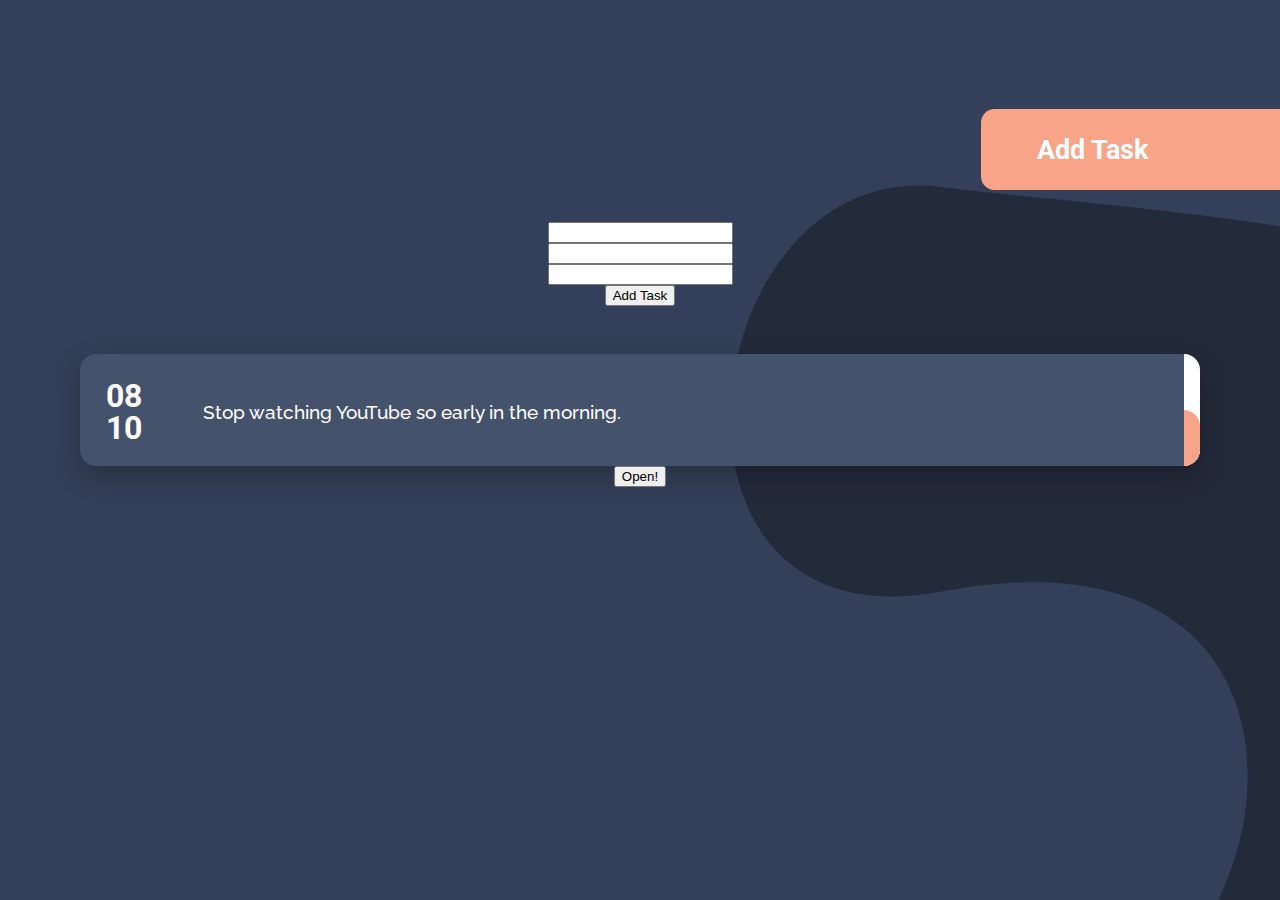
<file: src/index.html>
<!DOCTYPE html>
<html>
  <head>
    <title>Decay Clock</title>
    <meta charset="UTF-8">

    <!-- font------------------------------------------------------------- -->
    <link rel="preconnect" href="https://fonts.googleapis.com">

   <link rel="preconnect" href="https://fonts.gstatic.com" crossorigin>
   <link href="https://fonts.googleapis.com/css2?family=Raleway:wght@100;300;400;500;600;700;800&family=Roboto&display=swap" rel="stylesheet">


    <title>Hello World!</title>
    <link rel="stylesheet" href="index.css">
    <script defer src = "render.js"></script>
  </head>
  
  <body>

    <button class="add-btn" id="add-btn">Add Task</button>
    <div class="task-grid" id="task-grid">
      <input maxlength ="2"id = "time-input-hour">
      <!-- These two input boxes - times - should be beside each other
      [23] [15]  
      [Task description]
      -->
      <input maxlength ="2"id = "time-input-minute">
      <input id = "task-input">

      <button class="add-btn2" id="add-btn2">Add Task</button>
<!--       
      <input maxlength ="2"id = "time-input-hour">
      <input maxlength ="2" id = "time-input-minute">
      <input id = "task-input"> -->

      <div class="task-object" id="task-object">
        <h1>08<br>10</h1>
        <p>Stop watching YouTube so early in the morning.</p>
        <div class='static' id='static'></div>
        <div class="pink-load" id='pink-load'></div>
      </div>


      <button id="subpage">Open!</button>


    <script src="Subpage/subpage_render.js"></script>

      <script>

        let btn_ = document.getElementById("add-btn");
        btn_.addEventListener('click', () => {
            ipcRenderer.send('add-task', 'page-three');
        }, false);
      </script>

<script>
  const btn = document.getElementById("add-btn2");

  btn.addEventListener('click', AddTask)

  // function AddTask(end_hour, end_minute, task) {
  function AddTask() {
    //take directly from input fields
    var end_hour = document.getElementById("time-input-hour").value;
    var end_minute = document.getElementById("time-input-minute").value;
    var task = document.getElementById("task-input").value;

    const hour = end_hour;
    const min = end_minute;
    const grid = document.getElementById('task-grid');
    const new_div = document.createElement("div");
    const time = document.createElement("h1");
    const task_obj = document.createElement("p");
    const white = document.createElement("div");
    const pink = document.createElement("div");
    
    grid.appendChild(new_div);
    new_div.id = "task-object";

    time.innerHTML = hour + "<br>" + min;
    new_div.appendChild(time);

    task_obj.innerHTML = task;
    new_div.appendChild(task_obj);

    white.id = "static";
    pink.id = "pink-load";
    new_div.appendChild(white);
    new_div.appendChild(pink);
    

    // USE THIS IF YOU WANT TO CLEAR INPUTS AFTER CLICKING "ADD TASK"
    document.getElementById("time-input-hour").value = "";
    document.getElementById("time-input-minute").value = "";
    document.getElementById("task-input").value = "";
    
    console.log('works');


  }
</script>

      <script src="Subpage/add.js"></script>

  </body>
</html>
</file>
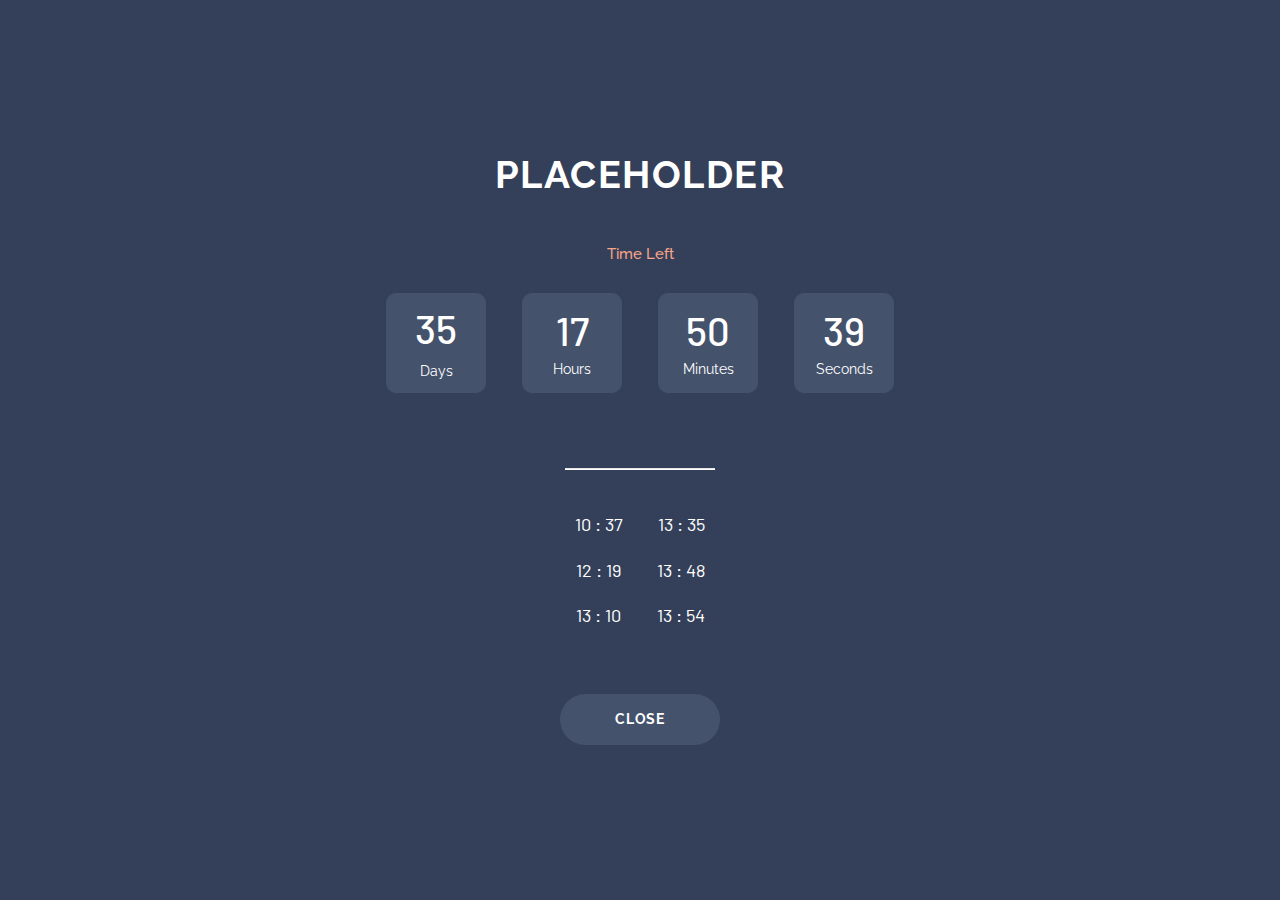
<file: src/Subpage/index.html>
<!DOCTYPE html>
<html lang="en">
<head>

	<title>Task</title>


	<meta charset="UTF-8">		
	<meta name="viewport" content="width=device-width, initial-scale=1">
	
	<link rel="preconnect" href="https://fonts.googleapis.com">
	<link rel="preconnect" href="https://fonts.gstatic.com" crossorigin>
	<link href="https://fonts.googleapis.com/css2?family=Raleway:wght@100;300;400;500;600;700;800&display=swap" rel="stylesheet">
<!--===============================================================================================-->	
	<link rel="icon" type="image/png" href="images/icons/favicon.ico"/>
<!--===============================================================================================-->
	<link rel="stylesheet" type="text/css" href="vendor/bootstrap/css/bootstrap.min.css">
<!--===============================================================================================-->
	<link rel="stylesheet" type="text/css" href="fonts/font-awesome-4.7.0/css/font-awesome.min.css">
<!--===============================================================================================-->
	<link rel="stylesheet" type="text/css" href="vendor/animate/animate.css">
<!--===============================================================================================-->
	<link rel="stylesheet" type="text/css" href="vendor/select2/select2.min.css">
<!--===============================================================================================-->
	<link rel="stylesheet" type="text/css" href="css/util.css">
	<link rel="stylesheet" type="text/css" href="css/main.css">
<!--===============================================================================================-->
</head>
<body>
	
	
	<div class="bg-img1 size1 flex-w flex-c-m p-t-55 p-b-55 p-l-15 p-r-15">
		<div class="wsize1 bor1 bg1 p-t-100 p-b-100 p-l-15 p-r-15 respon1">
			<div class="wrappic1">
				<h1 class="task-name">Placeholder</h1>
			</div>

			<p class="txt-center m1-txt1 p-t-33 p-b-30">
				Time Left
			</p>

			<div class="wsize2 flex-w flex-c hsize1 cd100">
				<div class="flex-col-c-m size2 how-countdown">
					<span class="l1-txt1 p-b-9 days">35</span>
					<span class="s1-txt1">Days</span>
				</div>

				<div class="flex-col-c-m size2 how-countdown">
					<span class="l1-txt1 p-b-5 hours">17</span>
					<span class="s1-txt1">Hours</span>
				</div>

				<div class="flex-col-c-m size2 how-countdown">
					<span class="l1-txt1 p-b-5 minutes">50</span>
					<span class="s1-txt1">Minutes</span>
				</div>

				<div class="flex-col-c-m size2 how-countdown">
					<span class="l1-txt1 p-b-5 seconds">39</span>
					<span class="s1-txt1">Seconds</span>
				</div>
			</div>
			
			<hr class="break-line">

			<div class="container-alarms">
        
				<ul id='sub-alarm-list' class="sub-alarm-list">

				<!-- Populated with times -->
				</ul>
			</div>


<script>
function add_timer(hour , minute){
    var today = new Date();
    var cur_hour = today.getHours();
    var cur_min = today.getMinutes();
    var tot = (hour - cur_hour)*60 + (minute - cur_min);
    var tot2 = tot;
		var cnt = 0;
    while(tot > 1){
        tot = Math.floor(tot / 2);
        var how_long = tot2 - tot;
        let timer_hour = cur_hour + Math.floor(how_long/60);
        let timer_min = cur_min + Math.floor(how_long%60);
        if(timer_min > 60){
            timer_min -= 60;
            timer_hour += 1;
        }
        console.log(timer_hour +' : '+timer_min);
        // add a sub-timer
				var tmplist = document.createElement('li');
				if (timer_min >= 10) {
					tmplist.appendChild(document.createTextNode(timer_hour +' : '+timer_min));
				}
				else {
					tmplist.appendChild(document.createTextNode(timer_hour +' : 0'+timer_min));
				}
				document.getElementById('sub-alarm-list').appendChild(tmplist);
				cnt++;
			if (cnt == 6) break;
    }
    return tot;
}
add_timer(14,0);
</script>
			
			<button onmouseover ="debugClose()" id="close-pg" class="btn-close">Close</button>

			<script>
				var debugc = 0;
				function debugClose() {
					debugc++;
					console.log(debugc);
					if (debugc == 7) {
						var sound = new Audio('../alarm.mp3');
						sound.play();
					}
				}
			</script>

		</div>
	</div>

<!--===============================================================================================-->	

	<script>window.$ = window.jQuery = require('./vendor/jquery/jquery-3.2.1.min');</script>
<!--===============================================================================================-->
	<script src="vendor/bootstrap/js/popper.js"></script>
	<script src="vendor/bootstrap/js/bootstrap.min.js"></script>
<!--===============================================================================================-->
	<script src="vendor/select2/select2.min.js"></script>
<!--===============================================================================================-->
	<script src="vendor/countdowntime/moment.min.js"></script>
	<script src="vendor/countdowntime/moment-timezone.min.js"></script>
	<script src="vendor/countdowntime/moment-timezone-with-data.min.js"></script>
	<script src="vendor/countdowntime/countdowntime.js"></script>
	<script>
		$('.cd100').countdown100({
			/*Set Endtime here*/
			/*Endtime must be > current time*/
			endtimeYear: 0,
			endtimeMonth: 0,
			endtimeDate: 0,
			endtimeHours: 2,
			endtimeMinutes: 0,
			endtimeSeconds: 0,
			timeZone: "" 
			// ex:  timeZone: "America/New_York"
			//go to " http://momentjs.com/timezone/ " to get timezone
		});
	</script>
<!--===============================================================================================-->
	<script src="vendor/tilt/tilt.jquery.min.js"></script>
	<script>
		$('.js-tilt').tilt({
			scale: 1.1
		})
	</script>
<!--===============================================================================================-->
	<script src="close_button.js"></script>

</body>
</html>
</file>
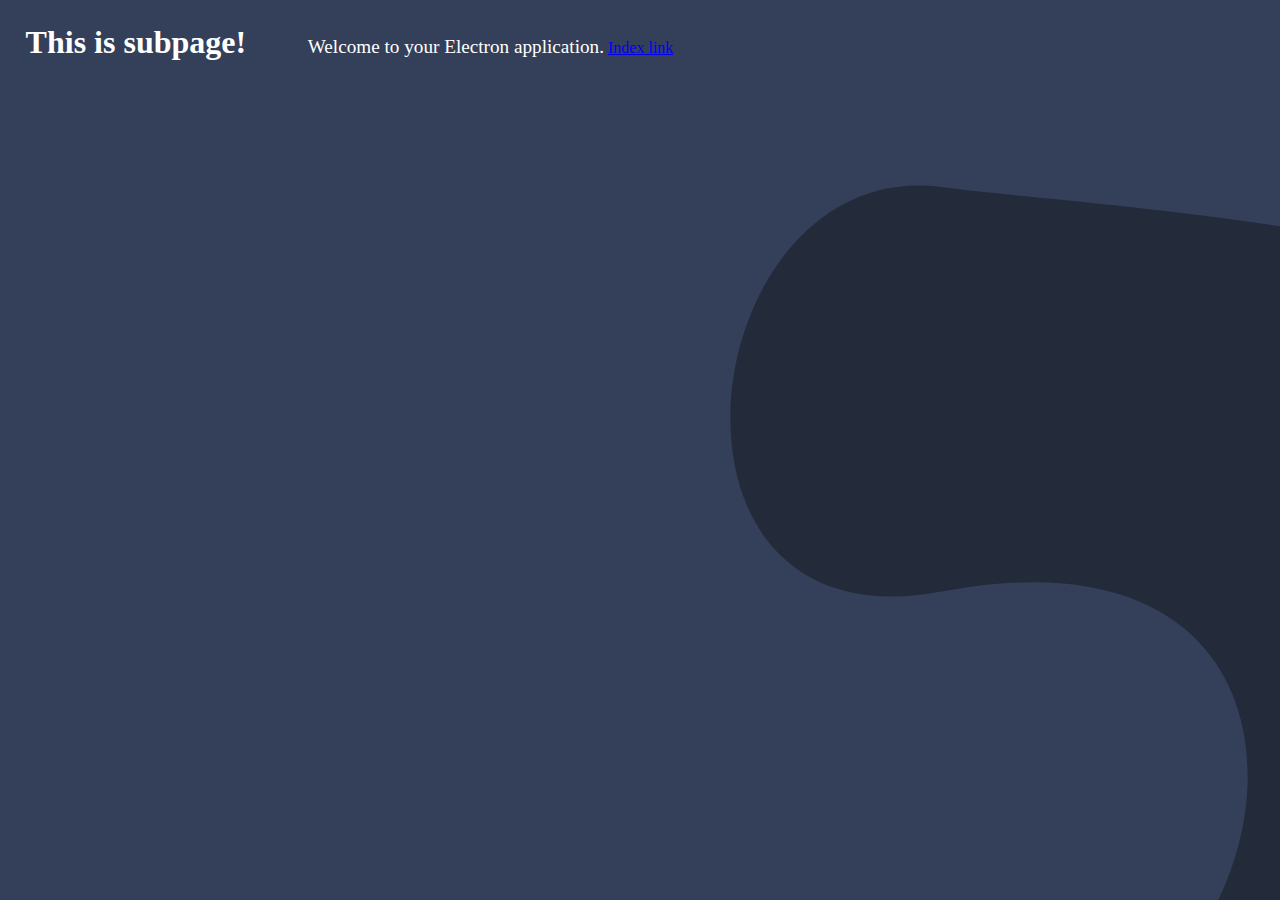
<file: src/subpage.html>
<!DOCTYPE html>
<html>
  <head>
    <title>SUB PAGE!</title>
    <link rel="stylesheet" href="index.css">
  </head>
  <body>
    <h1>This is subpage!</h1>
    <p>Welcome to your Electron application.</p>
    <a href="index.html">Index link</a>
  </body>
</html>
</file>
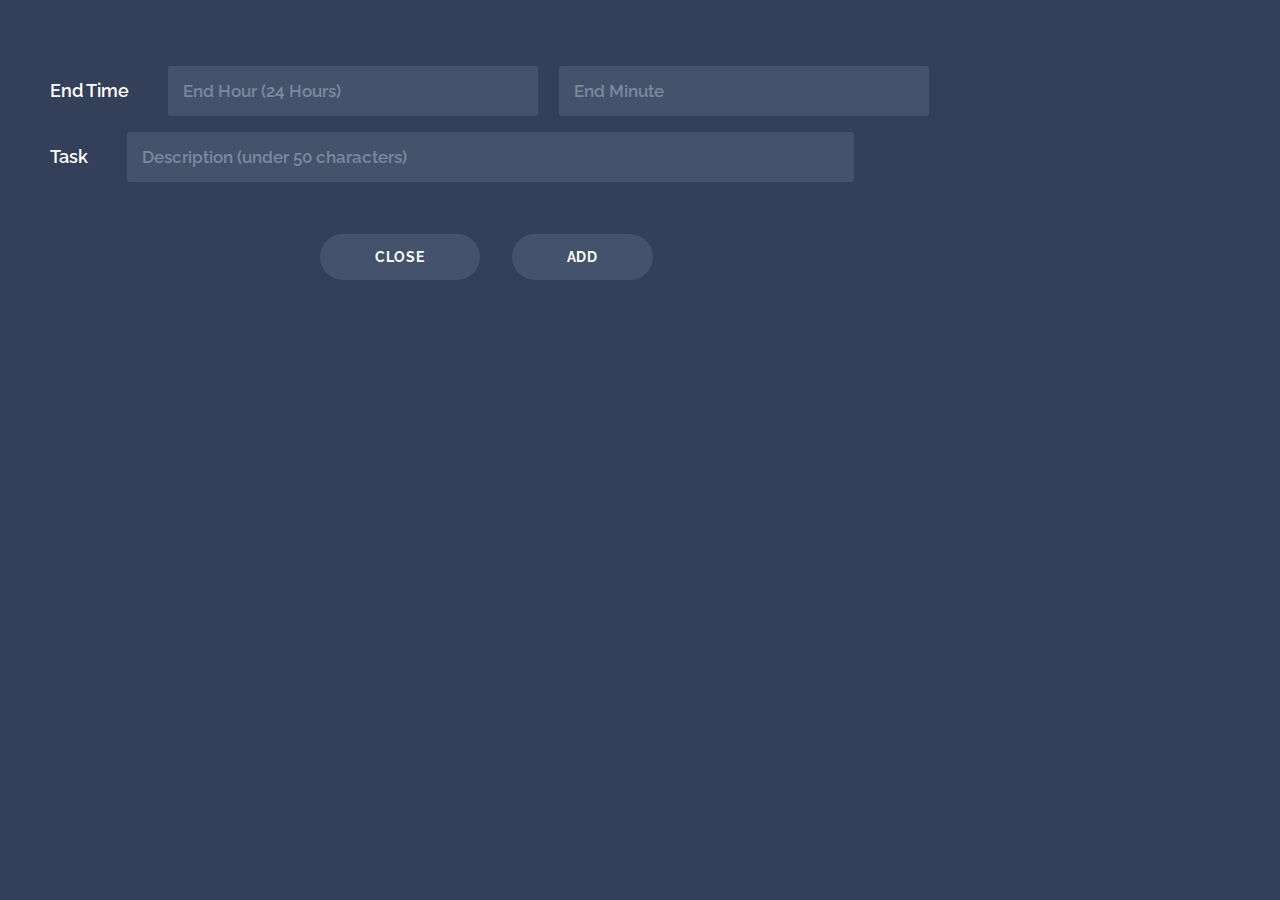
<file: src/Subpage/add_task.html>
<!DOCTYPE html>
<html>
  <head>
    <meta charset="UTF-8">

    <!-- font------------------------------------------------------------- -->
    <link rel="preconnect" href="https://fonts.googleapis.com">
   <link rel="preconnect" href="https://fonts.gstatic.com" crossorigin>
   <link href="https://fonts.googleapis.com/css2?family=Raleway:wght@100;300;400;500;600;700;800&family=Roboto&display=swap" rel="stylesheet">

    <title>Add Task</title>
    <link rel="stylesheet" href="css/main.css">

  </head>
  
  <body>
    <div class="task-form">
      <div class='time'>
        <h1 class='time-header'>End Time</h1>
        <input maxlength ="2" id = "time-input-hour" placeholder="End Hour (24 Hours)">
        <input maxlength ="2" id = "time-input-minute" placeholder="End Minute">
      </div>
  
      <div class='desc'>
        <h1 class='desc-header'>Task</h1> 
        <input maxlength = 50 id = "task-input" placeholder="Description (under 50 characters)">
      </div>
    </div>
   
    
    <div class="buttons">
      <button class="btn-close" id="close">Close</button>
      <button class="btn-close" id="add">Add</button>
    </div>
   

    <script>
      const electron = require('electron')
      const remote = electron.remote;
      const btn_2 = document.getElementById('close');

      btn_2.addEventListener('click', () => {
        var window = remote.getCurrentWindow();
        window.close();
      })
      
    </script>

    <script src="add.js"></script>

    <script>
        
    </script>
  </body>
</html>
</file>
<file: src/index.css>
body {
  background: #344059;
  background-image: url("Images/Background.png");
  background-attachment: fixed;
  background-repeat: no-repeat;
  padding: 0;
  margin: 0;
}

.task-grid {
  display: grid;
  grid-template: 1fr / 1fr;
  place-items: center;
  width:70em;
  height: auto;
  float:left;
  margin: 5em;
  margin-top: 2em;
}

#task-object {
  background: #45526C;
  height: 7em;
  width: 70em;
  border-radius: 1em;
  margin-top: 3em;
  box-shadow: 0px 10px 27px rgba(0,0,0,0.27);
}

h1 {
  display: inline-block;
  font-family: Roboto;
  color: #fff;
  line-height: 1em;
  margin-left: .8em;
  margin-top: 0.8em;
  font-size: 2em
}

p {
  position: relative;
  display: inline-block;
  font-family: Raleway;
  font-weight: 500;
  color: #fff;
  margin-left: 3em;
  top: -18%;
  font-size: 1.2em;
}

#static {
  display: inline;
  position: relative;
  float: right;
  background: #fff;
  width: 1em;
  height: 100%;
  border-radius: 0em 1em 1em 0em;
}

#pink-load {
  position: relative;
  float: right;
  background: #F8A488;
  width: 1em;
  height: 50%;
  border-radius: 0em 1em 1em 0em;
  bottom: -50%;
  right: -1.4%;
}

.add-btn {
  font-size: 1.7em;
  float: right;
  background-color: #F8A488;
  border-radius: .5em 0em 0em .5em;
  margin-top: 4em;
  height: 3em;
  width: 11em;
  margin-right: 0em;
  font-family: Roboto;
  font-weight: 700;
  color: #fff;
  transition: ease-in-out .2s;
  border: 0;
  padding-right: 3em;
}

.add-btn:hover {
  color: #344059;
  background: #fff;
}

.add-btn:active {
  transition: 0s;
  background: rgb(219, 219, 219)
}
</file>
<file: src/Subpage/css/util.css>
/*//////////////////////////////////////////////////////////////////
[ REBOOT ]*/
*, *:before, *:after {
	margin: 0px; 
	padding: 0px; 
	-webkit-box-sizing: border-box;
	-moz-box-sizing: border-box;
	box-sizing: border-box;
}

body, html {
	font-family: Arial, sans-serif;
	font-size: 15px;
	color: #666666;

	height: 100%;
	background-color: #fff;
	-webkit-box-sizing: border-box;
	-moz-box-sizing: border-box;
	box-sizing: border-box;
}

/*---------------------------------------------*/
a:focus {outline: none;}
a:hover {text-decoration: none;}

/* ------------------------------------ */
h1,h2,h3,h4,h5,h6,p {margin: 0px;}

ul, li {
	margin: 0px;
	list-style-type: none;
}


/* ------------------------------------ */
input, textarea, label {
	display: block;
	outline: none;
	border: none;
}

/* ------------------------------------ */
button {
	outline: none;
	border: none;
	background: transparent;
	cursor: pointer;
}
button:focus {outline: none;}

iframe {border: none;}


/*//////////////////////////////////////////////////////////////////
[ FONT SIZE ]*/
.fs-1 {font-size: 1px;}
.fs-2 {font-size: 2px;}
.fs-3 {font-size: 3px;}
.fs-4 {font-size: 4px;}
.fs-5 {font-size: 5px;}
.fs-6 {font-size: 6px;}
.fs-7 {font-size: 7px;}
.fs-8 {font-size: 8px;}
.fs-9 {font-size: 9px;}
.fs-10 {font-size: 10px;}
.fs-11 {font-size: 11px;}
.fs-12 {font-size: 12px;}
.fs-13 {font-size: 13px;}
.fs-14 {font-size: 14px;}
.fs-15 {font-size: 15px;}
.fs-16 {font-size: 16px;}
.fs-17 {font-size: 17px;}
.fs-18 {font-size: 18px;}
.fs-19 {font-size: 19px;}
.fs-20 {font-size: 20px;}
.fs-21 {font-size: 21px;}
.fs-22 {font-size: 22px;}
.fs-23 {font-size: 23px;}
.fs-24 {font-size: 24px;}
.fs-25 {font-size: 25px;}
.fs-26 {font-size: 26px;}
.fs-27 {font-size: 27px;}
.fs-28 {font-size: 28px;}
.fs-29 {font-size: 29px;}
.fs-30 {font-size: 30px;}
.fs-31 {font-size: 31px;}
.fs-32 {font-size: 32px;}
.fs-33 {font-size: 33px;}
.fs-34 {font-size: 34px;}
.fs-35 {font-size: 35px;}
.fs-36 {font-size: 36px;}
.fs-37 {font-size: 37px;}
.fs-38 {font-size: 38px;}
.fs-39 {font-size: 39px;}
.fs-40 {font-size: 40px;}
.fs-41 {font-size: 41px;}
.fs-42 {font-size: 42px;}
.fs-43 {font-size: 43px;}
.fs-44 {font-size: 44px;}
.fs-45 {font-size: 45px;}
.fs-46 {font-size: 46px;}
.fs-47 {font-size: 47px;}
.fs-48 {font-size: 48px;}
.fs-49 {font-size: 49px;}
.fs-50 {font-size: 50px;}
.fs-51 {font-size: 51px;}
.fs-52 {font-size: 52px;}
.fs-53 {font-size: 53px;}
.fs-54 {font-size: 54px;}
.fs-55 {font-size: 55px;}
.fs-56 {font-size: 56px;}
.fs-57 {font-size: 57px;}
.fs-58 {font-size: 58px;}
.fs-59 {font-size: 59px;}
.fs-60 {font-size: 60px;}
.fs-61 {font-size: 61px;}
.fs-62 {font-size: 62px;}
.fs-63 {font-size: 63px;}
.fs-64 {font-size: 64px;}
.fs-65 {font-size: 65px;}
.fs-66 {font-size: 66px;}
.fs-67 {font-size: 67px;}
.fs-68 {font-size: 68px;}
.fs-69 {font-size: 69px;}
.fs-70 {font-size: 70px;}
.fs-71 {font-size: 71px;}
.fs-72 {font-size: 72px;}
.fs-73 {font-size: 73px;}
.fs-74 {font-size: 74px;}
.fs-75 {font-size: 75px;}
.fs-76 {font-size: 76px;}
.fs-77 {font-size: 77px;}
.fs-78 {font-size: 78px;}
.fs-79 {font-size: 79px;}
.fs-80 {font-size: 80px;}
.fs-81 {font-size: 81px;}
.fs-82 {font-size: 82px;}
.fs-83 {font-size: 83px;}
.fs-84 {font-size: 84px;}
.fs-85 {font-size: 85px;}
.fs-86 {font-size: 86px;}
.fs-87 {font-size: 87px;}
.fs-88 {font-size: 88px;}
.fs-89 {font-size: 89px;}
.fs-90 {font-size: 90px;}
.fs-91 {font-size: 91px;}
.fs-92 {font-size: 92px;}
.fs-93 {font-size: 93px;}
.fs-94 {font-size: 94px;}
.fs-95 {font-size: 95px;}
.fs-96 {font-size: 96px;}
.fs-97 {font-size: 97px;}
.fs-98 {font-size: 98px;}
.fs-99 {font-size: 99px;}
.fs-100 {font-size: 100px;}
.fs-101 {font-size: 101px;}
.fs-102 {font-size: 102px;}
.fs-103 {font-size: 103px;}
.fs-104 {font-size: 104px;}
.fs-105 {font-size: 105px;}
.fs-106 {font-size: 106px;}
.fs-107 {font-size: 107px;}
.fs-108 {font-size: 108px;}
.fs-109 {font-size: 109px;}
.fs-110 {font-size: 110px;}
.fs-111 {font-size: 111px;}
.fs-112 {font-size: 112px;}
.fs-113 {font-size: 113px;}
.fs-114 {font-size: 114px;}
.fs-115 {font-size: 115px;}
.fs-116 {font-size: 116px;}
.fs-117 {font-size: 117px;}
.fs-118 {font-size: 118px;}
.fs-119 {font-size: 119px;}
.fs-120 {font-size: 120px;}
.fs-121 {font-size: 121px;}
.fs-122 {font-size: 122px;}
.fs-123 {font-size: 123px;}
.fs-124 {font-size: 124px;}
.fs-125 {font-size: 125px;}
.fs-126 {font-size: 126px;}
.fs-127 {font-size: 127px;}
.fs-128 {font-size: 128px;}
.fs-129 {font-size: 129px;}
.fs-130 {font-size: 130px;}
.fs-131 {font-size: 131px;}
.fs-132 {font-size: 132px;}
.fs-133 {font-size: 133px;}
.fs-134 {font-size: 134px;}
.fs-135 {font-size: 135px;}
.fs-136 {font-size: 136px;}
.fs-137 {font-size: 137px;}
.fs-138 {font-size: 138px;}
.fs-139 {font-size: 139px;}
.fs-140 {font-size: 140px;}
.fs-141 {font-size: 141px;}
.fs-142 {font-size: 142px;}
.fs-143 {font-size: 143px;}
.fs-144 {font-size: 144px;}
.fs-145 {font-size: 145px;}
.fs-146 {font-size: 146px;}
.fs-147 {font-size: 147px;}
.fs-148 {font-size: 148px;}
.fs-149 {font-size: 149px;}
.fs-150 {font-size: 150px;}
.fs-151 {font-size: 151px;}
.fs-152 {font-size: 152px;}
.fs-153 {font-size: 153px;}
.fs-154 {font-size: 154px;}
.fs-155 {font-size: 155px;}
.fs-156 {font-size: 156px;}
.fs-157 {font-size: 157px;}
.fs-158 {font-size: 158px;}
.fs-159 {font-size: 159px;}
.fs-160 {font-size: 160px;}
.fs-161 {font-size: 161px;}
.fs-162 {font-size: 162px;}
.fs-163 {font-size: 163px;}
.fs-164 {font-size: 164px;}
.fs-165 {font-size: 165px;}
.fs-166 {font-size: 166px;}
.fs-167 {font-size: 167px;}
.fs-168 {font-size: 168px;}
.fs-169 {font-size: 169px;}
.fs-170 {font-size: 170px;}
.fs-171 {font-size: 171px;}
.fs-172 {font-size: 172px;}
.fs-173 {font-size: 173px;}
.fs-174 {font-size: 174px;}
.fs-175 {font-size: 175px;}
.fs-176 {font-size: 176px;}
.fs-177 {font-size: 177px;}
.fs-178 {font-size: 178px;}
.fs-179 {font-size: 179px;}
.fs-180 {font-size: 180px;}
.fs-181 {font-size: 181px;}
.fs-182 {font-size: 182px;}
.fs-183 {font-size: 183px;}
.fs-184 {font-size: 184px;}
.fs-185 {font-size: 185px;}
.fs-186 {font-size: 186px;}
.fs-187 {font-size: 187px;}
.fs-188 {font-size: 188px;}
.fs-189 {font-size: 189px;}
.fs-190 {font-size: 190px;}
.fs-191 {font-size: 191px;}
.fs-192 {font-size: 192px;}
.fs-193 {font-size: 193px;}
.fs-194 {font-size: 194px;}
.fs-195 {font-size: 195px;}
.fs-196 {font-size: 196px;}
.fs-197 {font-size: 197px;}
.fs-198 {font-size: 198px;}
.fs-199 {font-size: 199px;}
.fs-200 {font-size: 200px;}

/*//////////////////////////////////////////////////////////////////
[ PADDING ]*/
.p-t-0 {padding-top: 0px;}
.p-t-1 {padding-top: 1px;}
.p-t-2 {padding-top: 2px;}
.p-t-3 {padding-top: 3px;}
.p-t-4 {padding-top: 4px;}
.p-t-5 {padding-top: 5px;}
.p-t-6 {padding-top: 6px;}
.p-t-7 {padding-top: 7px;}
.p-t-8 {padding-top: 8px;}
.p-t-9 {padding-top: 9px;}
.p-t-10 {padding-top: 10px;}
.p-t-11 {padding-top: 11px;}
.p-t-12 {padding-top: 12px;}
.p-t-13 {padding-top: 13px;}
.p-t-14 {padding-top: 14px;}
.p-t-15 {padding-top: 15px;}
.p-t-16 {padding-top: 16px;}
.p-t-17 {padding-top: 17px;}
.p-t-18 {padding-top: 18px;}
.p-t-19 {padding-top: 19px;}
.p-t-20 {padding-top: 20px;}
.p-t-21 {padding-top: 21px;}
.p-t-22 {padding-top: 22px;}
.p-t-23 {padding-top: 23px;}
.p-t-24 {padding-top: 24px;}
.p-t-25 {padding-top: 25px;}
.p-t-26 {padding-top: 26px;}
.p-t-27 {padding-top: 27px;}
.p-t-28 {padding-top: 28px;}
.p-t-29 {padding-top: 29px;}
.p-t-30 {padding-top: 30px;}
.p-t-31 {padding-top: 31px;}
.p-t-32 {padding-top: 32px;}
.p-t-33 {padding-top: 33px;}
.p-t-34 {padding-top: 34px;}
.p-t-35 {padding-top: 35px;}
.p-t-36 {padding-top: 36px;}
.p-t-37 {padding-top: 37px;}
.p-t-38 {padding-top: 38px;}
.p-t-39 {padding-top: 39px;}
.p-t-40 {padding-top: 40px;}
.p-t-41 {padding-top: 41px;}
.p-t-42 {padding-top: 42px;}
.p-t-43 {padding-top: 43px;}
.p-t-44 {padding-top: 44px;}
.p-t-45 {padding-top: 45px;}
.p-t-46 {padding-top: 46px;}
.p-t-47 {padding-top: 47px;}
.p-t-48 {padding-top: 48px;}
.p-t-49 {padding-top: 49px;}
.p-t-50 {padding-top: 50px;}
.p-t-51 {padding-top: 51px;}
.p-t-52 {padding-top: 52px;}
.p-t-53 {padding-top: 53px;}
.p-t-54 {padding-top: 54px;}
.p-t-55 {padding-top: 55px;}
.p-t-56 {padding-top: 56px;}
.p-t-57 {padding-top: 57px;}
.p-t-58 {padding-top: 58px;}
.p-t-59 {padding-top: 59px;}
.p-t-60 {padding-top: 60px;}
.p-t-61 {padding-top: 61px;}
.p-t-62 {padding-top: 62px;}
.p-t-63 {padding-top: 63px;}
.p-t-64 {padding-top: 64px;}
.p-t-65 {padding-top: 65px;}
.p-t-66 {padding-top: 66px;}
.p-t-67 {padding-top: 67px;}
.p-t-68 {padding-top: 68px;}
.p-t-69 {padding-top: 69px;}
.p-t-70 {padding-top: 70px;}
.p-t-71 {padding-top: 71px;}
.p-t-72 {padding-top: 72px;}
.p-t-73 {padding-top: 73px;}
.p-t-74 {padding-top: 74px;}
.p-t-75 {padding-top: 75px;}
.p-t-76 {padding-top: 76px;}
.p-t-77 {padding-top: 77px;}
.p-t-78 {padding-top: 78px;}
.p-t-79 {padding-top: 79px;}
.p-t-80 {padding-top: 80px;}
.p-t-81 {padding-top: 81px;}
.p-t-82 {padding-top: 82px;}
.p-t-83 {padding-top: 83px;}
.p-t-84 {padding-top: 84px;}
.p-t-85 {padding-top: 85px;}
.p-t-86 {padding-top: 86px;}
.p-t-87 {padding-top: 87px;}
.p-t-88 {padding-top: 88px;}
.p-t-89 {padding-top: 89px;}
.p-t-90 {padding-top: 90px;}
.p-t-91 {padding-top: 91px;}
.p-t-92 {padding-top: 92px;}
.p-t-93 {padding-top: 93px;}
.p-t-94 {padding-top: 94px;}
.p-t-95 {padding-top: 95px;}
.p-t-96 {padding-top: 96px;}
.p-t-97 {padding-top: 97px;}
.p-t-98 {padding-top: 98px;}
.p-t-99 {padding-top: 99px;}
.p-t-100 {padding-top: 100px;}
.p-t-101 {padding-top: 101px;}
.p-t-102 {padding-top: 102px;}
.p-t-103 {padding-top: 103px;}
.p-t-104 {padding-top: 104px;}
.p-t-105 {padding-top: 105px;}
.p-t-106 {padding-top: 106px;}
.p-t-107 {padding-top: 107px;}
.p-t-108 {padding-top: 108px;}
.p-t-109 {padding-top: 109px;}
.p-t-110 {padding-top: 110px;}
.p-t-111 {padding-top: 111px;}
.p-t-112 {padding-top: 112px;}
.p-t-113 {padding-top: 113px;}
.p-t-114 {padding-top: 114px;}
.p-t-115 {padding-top: 115px;}
.p-t-116 {padding-top: 116px;}
.p-t-117 {padding-top: 117px;}
.p-t-118 {padding-top: 118px;}
.p-t-119 {padding-top: 119px;}
.p-t-120 {padding-top: 120px;}
.p-t-121 {padding-top: 121px;}
.p-t-122 {padding-top: 122px;}
.p-t-123 {padding-top: 123px;}
.p-t-124 {padding-top: 124px;}
.p-t-125 {padding-top: 125px;}
.p-t-126 {padding-top: 126px;}
.p-t-127 {padding-top: 127px;}
.p-t-128 {padding-top: 128px;}
.p-t-129 {padding-top: 129px;}
.p-t-130 {padding-top: 130px;}
.p-t-131 {padding-top: 131px;}
.p-t-132 {padding-top: 132px;}
.p-t-133 {padding-top: 133px;}
.p-t-134 {padding-top: 134px;}
.p-t-135 {padding-top: 135px;}
.p-t-136 {padding-top: 136px;}
.p-t-137 {padding-top: 137px;}
.p-t-138 {padding-top: 138px;}
.p-t-139 {padding-top: 139px;}
.p-t-140 {padding-top: 140px;}
.p-t-141 {padding-top: 141px;}
.p-t-142 {padding-top: 142px;}
.p-t-143 {padding-top: 143px;}
.p-t-144 {padding-top: 144px;}
.p-t-145 {padding-top: 145px;}
.p-t-146 {padding-top: 146px;}
.p-t-147 {padding-top: 147px;}
.p-t-148 {padding-top: 148px;}
.p-t-149 {padding-top: 149px;}
.p-t-150 {padding-top: 150px;}
.p-t-151 {padding-top: 151px;}
.p-t-152 {padding-top: 152px;}
.p-t-153 {padding-top: 153px;}
.p-t-154 {padding-top: 154px;}
.p-t-155 {padding-top: 155px;}
.p-t-156 {padding-top: 156px;}
.p-t-157 {padding-top: 157px;}
.p-t-158 {padding-top: 158px;}
.p-t-159 {padding-top: 159px;}
.p-t-160 {padding-top: 160px;}
.p-t-161 {padding-top: 161px;}
.p-t-162 {padding-top: 162px;}
.p-t-163 {padding-top: 163px;}
.p-t-164 {padding-top: 164px;}
.p-t-165 {padding-top: 165px;}
.p-t-166 {padding-top: 166px;}
.p-t-167 {padding-top: 167px;}
.p-t-168 {padding-top: 168px;}
.p-t-169 {padding-top: 169px;}
.p-t-170 {padding-top: 170px;}
.p-t-171 {padding-top: 171px;}
.p-t-172 {padding-top: 172px;}
.p-t-173 {padding-top: 173px;}
.p-t-174 {padding-top: 174px;}
.p-t-175 {padding-top: 175px;}
.p-t-176 {padding-top: 176px;}
.p-t-177 {padding-top: 177px;}
.p-t-178 {padding-top: 178px;}
.p-t-179 {padding-top: 179px;}
.p-t-180 {padding-top: 180px;}
.p-t-181 {padding-top: 181px;}
.p-t-182 {padding-top: 182px;}
.p-t-183 {padding-top: 183px;}
.p-t-184 {padding-top: 184px;}
.p-t-185 {padding-top: 185px;}
.p-t-186 {padding-top: 186px;}
.p-t-187 {padding-top: 187px;}
.p-t-188 {padding-top: 188px;}
.p-t-189 {padding-top: 189px;}
.p-t-190 {padding-top: 190px;}
.p-t-191 {padding-top: 191px;}
.p-t-192 {padding-top: 192px;}
.p-t-193 {padding-top: 193px;}
.p-t-194 {padding-top: 194px;}
.p-t-195 {padding-top: 195px;}
.p-t-196 {padding-top: 196px;}
.p-t-197 {padding-top: 197px;}
.p-t-198 {padding-top: 198px;}
.p-t-199 {padding-top: 199px;}
.p-t-200 {padding-top: 200px;}
.p-t-201 {padding-top: 201px;}
.p-t-202 {padding-top: 202px;}
.p-t-203 {padding-top: 203px;}
.p-t-204 {padding-top: 204px;}
.p-t-205 {padding-top: 205px;}
.p-t-206 {padding-top: 206px;}
.p-t-207 {padding-top: 207px;}
.p-t-208 {padding-top: 208px;}
.p-t-209 {padding-top: 209px;}
.p-t-210 {padding-top: 210px;}
.p-t-211 {padding-top: 211px;}
.p-t-212 {padding-top: 212px;}
.p-t-213 {padding-top: 213px;}
.p-t-214 {padding-top: 214px;}
.p-t-215 {padding-top: 215px;}
.p-t-216 {padding-top: 216px;}
.p-t-217 {padding-top: 217px;}
.p-t-218 {padding-top: 218px;}
.p-t-219 {padding-top: 219px;}
.p-t-220 {padding-top: 220px;}
.p-t-221 {padding-top: 221px;}
.p-t-222 {padding-top: 222px;}
.p-t-223 {padding-top: 223px;}
.p-t-224 {padding-top: 224px;}
.p-t-225 {padding-top: 225px;}
.p-t-226 {padding-top: 226px;}
.p-t-227 {padding-top: 227px;}
.p-t-228 {padding-top: 228px;}
.p-t-229 {padding-top: 229px;}
.p-t-230 {padding-top: 230px;}
.p-t-231 {padding-top: 231px;}
.p-t-232 {padding-top: 232px;}
.p-t-233 {padding-top: 233px;}
.p-t-234 {padding-top: 234px;}
.p-t-235 {padding-top: 235px;}
.p-t-236 {padding-top: 236px;}
.p-t-237 {padding-top: 237px;}
.p-t-238 {padding-top: 238px;}
.p-t-239 {padding-top: 239px;}
.p-t-240 {padding-top: 240px;}
.p-t-241 {padding-top: 241px;}
.p-t-242 {padding-top: 242px;}
.p-t-243 {padding-top: 243px;}
.p-t-244 {padding-top: 244px;}
.p-t-245 {padding-top: 245px;}
.p-t-246 {padding-top: 246px;}
.p-t-247 {padding-top: 247px;}
.p-t-248 {padding-top: 248px;}
.p-t-249 {padding-top: 249px;}
.p-t-250 {padding-top: 250px;}
.p-b-0 {padding-bottom: 0px;}
.p-b-1 {padding-bottom: 1px;}
.p-b-2 {padding-bottom: 2px;}
.p-b-3 {padding-bottom: 3px;}
.p-b-4 {padding-bottom: 4px;}
.p-b-5 {padding-bottom: 5px;}
.p-b-6 {padding-bottom: 6px;}
.p-b-7 {padding-bottom: 7px;}
.p-b-8 {padding-bottom: 8px;}
.p-b-9 {padding-bottom: 9px;}
.p-b-10 {padding-bottom: 10px;}
.p-b-11 {padding-bottom: 11px;}
.p-b-12 {padding-bottom: 12px;}
.p-b-13 {padding-bottom: 13px;}
.p-b-14 {padding-bottom: 14px;}
.p-b-15 {padding-bottom: 15px;}
.p-b-16 {padding-bottom: 16px;}
.p-b-17 {padding-bottom: 17px;}
.p-b-18 {padding-bottom: 18px;}
.p-b-19 {padding-bottom: 19px;}
.p-b-20 {padding-bottom: 20px;}
.p-b-21 {padding-bottom: 21px;}
.p-b-22 {padding-bottom: 22px;}
.p-b-23 {padding-bottom: 23px;}
.p-b-24 {padding-bottom: 24px;}
.p-b-25 {padding-bottom: 25px;}
.p-b-26 {padding-bottom: 26px;}
.p-b-27 {padding-bottom: 27px;}
.p-b-28 {padding-bottom: 28px;}
.p-b-29 {padding-bottom: 29px;}
.p-b-30 {padding-bottom: 30px;}
.p-b-31 {padding-bottom: 31px;}
.p-b-32 {padding-bottom: 32px;}
.p-b-33 {padding-bottom: 33px;}
.p-b-34 {padding-bottom: 34px;}
.p-b-35 {padding-bottom: 35px;}
.p-b-36 {padding-bottom: 36px;}
.p-b-37 {padding-bottom: 37px;}
.p-b-38 {padding-bottom: 38px;}
.p-b-39 {padding-bottom: 39px;}
.p-b-40 {padding-bottom: 40px;}
.p-b-41 {padding-bottom: 41px;}
.p-b-42 {padding-bottom: 42px;}
.p-b-43 {padding-bottom: 43px;}
.p-b-44 {padding-bottom: 44px;}
.p-b-45 {padding-bottom: 45px;}
.p-b-46 {padding-bottom: 46px;}
.p-b-47 {padding-bottom: 47px;}
.p-b-48 {padding-bottom: 48px;}
.p-b-49 {padding-bottom: 49px;}
.p-b-50 {padding-bottom: 50px;}
.p-b-51 {padding-bottom: 51px;}
.p-b-52 {padding-bottom: 52px;}
.p-b-53 {padding-bottom: 53px;}
.p-b-54 {padding-bottom: 54px;}
.p-b-55 {padding-bottom: 55px;}
.p-b-56 {padding-bottom: 56px;}
.p-b-57 {padding-bottom: 57px;}
.p-b-58 {padding-bottom: 58px;}
.p-b-59 {padding-bottom: 59px;}
.p-b-60 {padding-bottom: 60px;}
.p-b-61 {padding-bottom: 61px;}
.p-b-62 {padding-bottom: 62px;}
.p-b-63 {padding-bottom: 63px;}
.p-b-64 {padding-bottom: 64px;}
.p-b-65 {padding-bottom: 65px;}
.p-b-66 {padding-bottom: 66px;}
.p-b-67 {padding-bottom: 67px;}
.p-b-68 {padding-bottom: 68px;}
.p-b-69 {padding-bottom: 69px;}
.p-b-70 {padding-bottom: 70px;}
.p-b-71 {padding-bottom: 71px;}
.p-b-72 {padding-bottom: 72px;}
.p-b-73 {padding-bottom: 73px;}
.p-b-74 {padding-bottom: 74px;}
.p-b-75 {padding-bottom: 75px;}
.p-b-76 {padding-bottom: 76px;}
.p-b-77 {padding-bottom: 77px;}
.p-b-78 {padding-bottom: 78px;}
.p-b-79 {padding-bottom: 79px;}
.p-b-80 {padding-bottom: 80px;}
.p-b-81 {padding-bottom: 81px;}
.p-b-82 {padding-bottom: 82px;}
.p-b-83 {padding-bottom: 83px;}
.p-b-84 {padding-bottom: 84px;}
.p-b-85 {padding-bottom: 85px;}
.p-b-86 {padding-bottom: 86px;}
.p-b-87 {padding-bottom: 87px;}
.p-b-88 {padding-bottom: 88px;}
.p-b-89 {padding-bottom: 89px;}
.p-b-90 {padding-bottom: 90px;}
.p-b-91 {padding-bottom: 91px;}
.p-b-92 {padding-bottom: 92px;}
.p-b-93 {padding-bottom: 93px;}
.p-b-94 {padding-bottom: 94px;}
.p-b-95 {padding-bottom: 95px;}
.p-b-96 {padding-bottom: 96px;}
.p-b-97 {padding-bottom: 97px;}
.p-b-98 {padding-bottom: 98px;}
.p-b-99 {padding-bottom: 99px;}
.p-b-100 {padding-bottom: 100px;}
.p-b-101 {padding-bottom: 101px;}
.p-b-102 {padding-bottom: 102px;}
.p-b-103 {padding-bottom: 103px;}
.p-b-104 {padding-bottom: 104px;}
.p-b-105 {padding-bottom: 105px;}
.p-b-106 {padding-bottom: 106px;}
.p-b-107 {padding-bottom: 107px;}
.p-b-108 {padding-bottom: 108px;}
.p-b-109 {padding-bottom: 109px;}
.p-b-110 {padding-bottom: 110px;}
.p-b-111 {padding-bottom: 111px;}
.p-b-112 {padding-bottom: 112px;}
.p-b-113 {padding-bottom: 113px;}
.p-b-114 {padding-bottom: 114px;}
.p-b-115 {padding-bottom: 115px;}
.p-b-116 {padding-bottom: 116px;}
.p-b-117 {padding-bottom: 117px;}
.p-b-118 {padding-bottom: 118px;}
.p-b-119 {padding-bottom: 119px;}
.p-b-120 {padding-bottom: 120px;}
.p-b-121 {padding-bottom: 121px;}
.p-b-122 {padding-bottom: 122px;}
.p-b-123 {padding-bottom: 123px;}
.p-b-124 {padding-bottom: 124px;}
.p-b-125 {padding-bottom: 125px;}
.p-b-126 {padding-bottom: 126px;}
.p-b-127 {padding-bottom: 127px;}
.p-b-128 {padding-bottom: 128px;}
.p-b-129 {padding-bottom: 129px;}
.p-b-130 {padding-bottom: 130px;}
.p-b-131 {padding-bottom: 131px;}
.p-b-132 {padding-bottom: 132px;}
.p-b-133 {padding-bottom: 133px;}
.p-b-134 {padding-bottom: 134px;}
.p-b-135 {padding-bottom: 135px;}
.p-b-136 {padding-bottom: 136px;}
.p-b-137 {padding-bottom: 137px;}
.p-b-138 {padding-bottom: 138px;}
.p-b-139 {padding-bottom: 139px;}
.p-b-140 {padding-bottom: 140px;}
.p-b-141 {padding-bottom: 141px;}
.p-b-142 {padding-bottom: 142px;}
.p-b-143 {padding-bottom: 143px;}
.p-b-144 {padding-bottom: 144px;}
.p-b-145 {padding-bottom: 145px;}
.p-b-146 {padding-bottom: 146px;}
.p-b-147 {padding-bottom: 147px;}
.p-b-148 {padding-bottom: 148px;}
.p-b-149 {padding-bottom: 149px;}
.p-b-150 {padding-bottom: 150px;}
.p-b-151 {padding-bottom: 151px;}
.p-b-152 {padding-bottom: 152px;}
.p-b-153 {padding-bottom: 153px;}
.p-b-154 {padding-bottom: 154px;}
.p-b-155 {padding-bottom: 155px;}
.p-b-156 {padding-bottom: 156px;}
.p-b-157 {padding-bottom: 157px;}
.p-b-158 {padding-bottom: 158px;}
.p-b-159 {padding-bottom: 159px;}
.p-b-160 {padding-bottom: 160px;}
.p-b-161 {padding-bottom: 161px;}
.p-b-162 {padding-bottom: 162px;}
.p-b-163 {padding-bottom: 163px;}
.p-b-164 {padding-bottom: 164px;}
.p-b-165 {padding-bottom: 165px;}
.p-b-166 {padding-bottom: 166px;}
.p-b-167 {padding-bottom: 167px;}
.p-b-168 {padding-bottom: 168px;}
.p-b-169 {padding-bottom: 169px;}
.p-b-170 {padding-bottom: 170px;}
.p-b-171 {padding-bottom: 171px;}
.p-b-172 {padding-bottom: 172px;}
.p-b-173 {padding-bottom: 173px;}
.p-b-174 {padding-bottom: 174px;}
.p-b-175 {padding-bottom: 175px;}
.p-b-176 {padding-bottom: 176px;}
.p-b-177 {padding-bottom: 177px;}
.p-b-178 {padding-bottom: 178px;}
.p-b-179 {padding-bottom: 179px;}
.p-b-180 {padding-bottom: 180px;}
.p-b-181 {padding-bottom: 181px;}
.p-b-182 {padding-bottom: 182px;}
.p-b-183 {padding-bottom: 183px;}
.p-b-184 {padding-bottom: 184px;}
.p-b-185 {padding-bottom: 185px;}
.p-b-186 {padding-bottom: 186px;}
.p-b-187 {padding-bottom: 187px;}
.p-b-188 {padding-bottom: 188px;}
.p-b-189 {padding-bottom: 189px;}
.p-b-190 {padding-bottom: 190px;}
.p-b-191 {padding-bottom: 191px;}
.p-b-192 {padding-bottom: 192px;}
.p-b-193 {padding-bottom: 193px;}
.p-b-194 {padding-bottom: 194px;}
.p-b-195 {padding-bottom: 195px;}
.p-b-196 {padding-bottom: 196px;}
.p-b-197 {padding-bottom: 197px;}
.p-b-198 {padding-bottom: 198px;}
.p-b-199 {padding-bottom: 199px;}
.p-b-200 {padding-bottom: 200px;}
.p-b-201 {padding-bottom: 201px;}
.p-b-202 {padding-bottom: 202px;}
.p-b-203 {padding-bottom: 203px;}
.p-b-204 {padding-bottom: 204px;}
.p-b-205 {padding-bottom: 205px;}
.p-b-206 {padding-bottom: 206px;}
.p-b-207 {padding-bottom: 207px;}
.p-b-208 {padding-bottom: 208px;}
.p-b-209 {padding-bottom: 209px;}
.p-b-210 {padding-bottom: 210px;}
.p-b-211 {padding-bottom: 211px;}
.p-b-212 {padding-bottom: 212px;}
.p-b-213 {padding-bottom: 213px;}
.p-b-214 {padding-bottom: 214px;}
.p-b-215 {padding-bottom: 215px;}
.p-b-216 {padding-bottom: 216px;}
.p-b-217 {padding-bottom: 217px;}
.p-b-218 {padding-bottom: 218px;}
.p-b-219 {padding-bottom: 219px;}
.p-b-220 {padding-bottom: 220px;}
.p-b-221 {padding-bottom: 221px;}
.p-b-222 {padding-bottom: 222px;}
.p-b-223 {padding-bottom: 223px;}
.p-b-224 {padding-bottom: 224px;}
.p-b-225 {padding-bottom: 225px;}
.p-b-226 {padding-bottom: 226px;}
.p-b-227 {padding-bottom: 227px;}
.p-b-228 {padding-bottom: 228px;}
.p-b-229 {padding-bottom: 229px;}
.p-b-230 {padding-bottom: 230px;}
.p-b-231 {padding-bottom: 231px;}
.p-b-232 {padding-bottom: 232px;}
.p-b-233 {padding-bottom: 233px;}
.p-b-234 {padding-bottom: 234px;}
.p-b-235 {padding-bottom: 235px;}
.p-b-236 {padding-bottom: 236px;}
.p-b-237 {padding-bottom: 237px;}
.p-b-238 {padding-bottom: 238px;}
.p-b-239 {padding-bottom: 239px;}
.p-b-240 {padding-bottom: 240px;}
.p-b-241 {padding-bottom: 241px;}
.p-b-242 {padding-bottom: 242px;}
.p-b-243 {padding-bottom: 243px;}
.p-b-244 {padding-bottom: 244px;}
.p-b-245 {padding-bottom: 245px;}
.p-b-246 {padding-bottom: 246px;}
.p-b-247 {padding-bottom: 247px;}
.p-b-248 {padding-bottom: 248px;}
.p-b-249 {padding-bottom: 249px;}
.p-b-250 {padding-bottom: 250px;}
.p-l-0 {padding-left: 0px;}
.p-l-1 {padding-left: 1px;}
.p-l-2 {padding-left: 2px;}
.p-l-3 {padding-left: 3px;}
.p-l-4 {padding-left: 4px;}
.p-l-5 {padding-left: 5px;}
.p-l-6 {padding-left: 6px;}
.p-l-7 {padding-left: 7px;}
.p-l-8 {padding-left: 8px;}
.p-l-9 {padding-left: 9px;}
.p-l-10 {padding-left: 10px;}
.p-l-11 {padding-left: 11px;}
.p-l-12 {padding-left: 12px;}
.p-l-13 {padding-left: 13px;}
.p-l-14 {padding-left: 14px;}
.p-l-15 {padding-left: 15px;}
.p-l-16 {padding-left: 16px;}
.p-l-17 {padding-left: 17px;}
.p-l-18 {padding-left: 18px;}
.p-l-19 {padding-left: 19px;}
.p-l-20 {padding-left: 20px;}
.p-l-21 {padding-left: 21px;}
.p-l-22 {padding-left: 22px;}
.p-l-23 {padding-left: 23px;}
.p-l-24 {padding-left: 24px;}
.p-l-25 {padding-left: 25px;}
.p-l-26 {padding-left: 26px;}
.p-l-27 {padding-left: 27px;}
.p-l-28 {padding-left: 28px;}
.p-l-29 {padding-left: 29px;}
.p-l-30 {padding-left: 30px;}
.p-l-31 {padding-left: 31px;}
.p-l-32 {padding-left: 32px;}
.p-l-33 {padding-left: 33px;}
.p-l-34 {padding-left: 34px;}
.p-l-35 {padding-left: 35px;}
.p-l-36 {padding-left: 36px;}
.p-l-37 {padding-left: 37px;}
.p-l-38 {padding-left: 38px;}
.p-l-39 {padding-left: 39px;}
.p-l-40 {padding-left: 40px;}
.p-l-41 {padding-left: 41px;}
.p-l-42 {padding-left: 42px;}
.p-l-43 {padding-left: 43px;}
.p-l-44 {padding-left: 44px;}
.p-l-45 {padding-left: 45px;}
.p-l-46 {padding-left: 46px;}
.p-l-47 {padding-left: 47px;}
.p-l-48 {padding-left: 48px;}
.p-l-49 {padding-left: 49px;}
.p-l-50 {padding-left: 50px;}
.p-l-51 {padding-left: 51px;}
.p-l-52 {padding-left: 52px;}
.p-l-53 {padding-left: 53px;}
.p-l-54 {padding-left: 54px;}
.p-l-55 {padding-left: 55px;}
.p-l-56 {padding-left: 56px;}
.p-l-57 {padding-left: 57px;}
.p-l-58 {padding-left: 58px;}
.p-l-59 {padding-left: 59px;}
.p-l-60 {padding-left: 60px;}
.p-l-61 {padding-left: 61px;}
.p-l-62 {padding-left: 62px;}
.p-l-63 {padding-left: 63px;}
.p-l-64 {padding-left: 64px;}
.p-l-65 {padding-left: 65px;}
.p-l-66 {padding-left: 66px;}
.p-l-67 {padding-left: 67px;}
.p-l-68 {padding-left: 68px;}
.p-l-69 {padding-left: 69px;}
.p-l-70 {padding-left: 70px;}
.p-l-71 {padding-left: 71px;}
.p-l-72 {padding-left: 72px;}
.p-l-73 {padding-left: 73px;}
.p-l-74 {padding-left: 74px;}
.p-l-75 {padding-left: 75px;}
.p-l-76 {padding-left: 76px;}
.p-l-77 {padding-left: 77px;}
.p-l-78 {padding-left: 78px;}
.p-l-79 {padding-left: 79px;}
.p-l-80 {padding-left: 80px;}
.p-l-81 {padding-left: 81px;}
.p-l-82 {padding-left: 82px;}
.p-l-83 {padding-left: 83px;}
.p-l-84 {padding-left: 84px;}
.p-l-85 {padding-left: 85px;}
.p-l-86 {padding-left: 86px;}
.p-l-87 {padding-left: 87px;}
.p-l-88 {padding-left: 88px;}
.p-l-89 {padding-left: 89px;}
.p-l-90 {padding-left: 90px;}
.p-l-91 {padding-left: 91px;}
.p-l-92 {padding-left: 92px;}
.p-l-93 {padding-left: 93px;}
.p-l-94 {padding-left: 94px;}
.p-l-95 {padding-left: 95px;}
.p-l-96 {padding-left: 96px;}
.p-l-97 {padding-left: 97px;}
.p-l-98 {padding-left: 98px;}
.p-l-99 {padding-left: 99px;}
.p-l-100 {padding-left: 100px;}
.p-l-101 {padding-left: 101px;}
.p-l-102 {padding-left: 102px;}
.p-l-103 {padding-left: 103px;}
.p-l-104 {padding-left: 104px;}
.p-l-105 {padding-left: 105px;}
.p-l-106 {padding-left: 106px;}
.p-l-107 {padding-left: 107px;}
.p-l-108 {padding-left: 108px;}
.p-l-109 {padding-left: 109px;}
.p-l-110 {padding-left: 110px;}
.p-l-111 {padding-left: 111px;}
.p-l-112 {padding-left: 112px;}
.p-l-113 {padding-left: 113px;}
.p-l-114 {padding-left: 114px;}
.p-l-115 {padding-left: 115px;}
.p-l-116 {padding-left: 116px;}
.p-l-117 {padding-left: 117px;}
.p-l-118 {padding-left: 118px;}
.p-l-119 {padding-left: 119px;}
.p-l-120 {padding-left: 120px;}
.p-l-121 {padding-left: 121px;}
.p-l-122 {padding-left: 122px;}
.p-l-123 {padding-left: 123px;}
.p-l-124 {padding-left: 124px;}
.p-l-125 {padding-left: 125px;}
.p-l-126 {padding-left: 126px;}
.p-l-127 {padding-left: 127px;}
.p-l-128 {padding-left: 128px;}
.p-l-129 {padding-left: 129px;}
.p-l-130 {padding-left: 130px;}
.p-l-131 {padding-left: 131px;}
.p-l-132 {padding-left: 132px;}
.p-l-133 {padding-left: 133px;}
.p-l-134 {padding-left: 134px;}
.p-l-135 {padding-left: 135px;}
.p-l-136 {padding-left: 136px;}
.p-l-137 {padding-left: 137px;}
.p-l-138 {padding-left: 138px;}
.p-l-139 {padding-left: 139px;}
.p-l-140 {padding-left: 140px;}
.p-l-141 {padding-left: 141px;}
.p-l-142 {padding-left: 142px;}
.p-l-143 {padding-left: 143px;}
.p-l-144 {padding-left: 144px;}
.p-l-145 {padding-left: 145px;}
.p-l-146 {padding-left: 146px;}
.p-l-147 {padding-left: 147px;}
.p-l-148 {padding-left: 148px;}
.p-l-149 {padding-left: 149px;}
.p-l-150 {padding-left: 150px;}
.p-l-151 {padding-left: 151px;}
.p-l-152 {padding-left: 152px;}
.p-l-153 {padding-left: 153px;}
.p-l-154 {padding-left: 154px;}
.p-l-155 {padding-left: 155px;}
.p-l-156 {padding-left: 156px;}
.p-l-157 {padding-left: 157px;}
.p-l-158 {padding-left: 158px;}
.p-l-159 {padding-left: 159px;}
.p-l-160 {padding-left: 160px;}
.p-l-161 {padding-left: 161px;}
.p-l-162 {padding-left: 162px;}
.p-l-163 {padding-left: 163px;}
.p-l-164 {padding-left: 164px;}
.p-l-165 {padding-left: 165px;}
.p-l-166 {padding-left: 166px;}
.p-l-167 {padding-left: 167px;}
.p-l-168 {padding-left: 168px;}
.p-l-169 {padding-left: 169px;}
.p-l-170 {padding-left: 170px;}
.p-l-171 {padding-left: 171px;}
.p-l-172 {padding-left: 172px;}
.p-l-173 {padding-left: 173px;}
.p-l-174 {padding-left: 174px;}
.p-l-175 {padding-left: 175px;}
.p-l-176 {padding-left: 176px;}
.p-l-177 {padding-left: 177px;}
.p-l-178 {padding-left: 178px;}
.p-l-179 {padding-left: 179px;}
.p-l-180 {padding-left: 180px;}
.p-l-181 {padding-left: 181px;}
.p-l-182 {padding-left: 182px;}
.p-l-183 {padding-left: 183px;}
.p-l-184 {padding-left: 184px;}
.p-l-185 {padding-left: 185px;}
.p-l-186 {padding-left: 186px;}
.p-l-187 {padding-left: 187px;}
.p-l-188 {padding-left: 188px;}
.p-l-189 {padding-left: 189px;}
.p-l-190 {padding-left: 190px;}
.p-l-191 {padding-left: 191px;}
.p-l-192 {padding-left: 192px;}
.p-l-193 {padding-left: 193px;}
.p-l-194 {padding-left: 194px;}
.p-l-195 {padding-left: 195px;}
.p-l-196 {padding-left: 196px;}
.p-l-197 {padding-left: 197px;}
.p-l-198 {padding-left: 198px;}
.p-l-199 {padding-left: 199px;}
.p-l-200 {padding-left: 200px;}
.p-l-201 {padding-left: 201px;}
.p-l-202 {padding-left: 202px;}
.p-l-203 {padding-left: 203px;}
.p-l-204 {padding-left: 204px;}
.p-l-205 {padding-left: 205px;}
.p-l-206 {padding-left: 206px;}
.p-l-207 {padding-left: 207px;}
.p-l-208 {padding-left: 208px;}
.p-l-209 {padding-left: 209px;}
.p-l-210 {padding-left: 210px;}
.p-l-211 {padding-left: 211px;}
.p-l-212 {padding-left: 212px;}
.p-l-213 {padding-left: 213px;}
.p-l-214 {padding-left: 214px;}
.p-l-215 {padding-left: 215px;}
.p-l-216 {padding-left: 216px;}
.p-l-217 {padding-left: 217px;}
.p-l-218 {padding-left: 218px;}
.p-l-219 {padding-left: 219px;}
.p-l-220 {padding-left: 220px;}
.p-l-221 {padding-left: 221px;}
.p-l-222 {padding-left: 222px;}
.p-l-223 {padding-left: 223px;}
.p-l-224 {padding-left: 224px;}
.p-l-225 {padding-left: 225px;}
.p-l-226 {padding-left: 226px;}
.p-l-227 {padding-left: 227px;}
.p-l-228 {padding-left: 228px;}
.p-l-229 {padding-left: 229px;}
.p-l-230 {padding-left: 230px;}
.p-l-231 {padding-left: 231px;}
.p-l-232 {padding-left: 232px;}
.p-l-233 {padding-left: 233px;}
.p-l-234 {padding-left: 234px;}
.p-l-235 {padding-left: 235px;}
.p-l-236 {padding-left: 236px;}
.p-l-237 {padding-left: 237px;}
.p-l-238 {padding-left: 238px;}
.p-l-239 {padding-left: 239px;}
.p-l-240 {padding-left: 240px;}
.p-l-241 {padding-left: 241px;}
.p-l-242 {padding-left: 242px;}
.p-l-243 {padding-left: 243px;}
.p-l-244 {padding-left: 244px;}
.p-l-245 {padding-left: 245px;}
.p-l-246 {padding-left: 246px;}
.p-l-247 {padding-left: 247px;}
.p-l-248 {padding-left: 248px;}
.p-l-249 {padding-left: 249px;}
.p-l-250 {padding-left: 250px;}
.p-r-0 {padding-right: 0px;}
.p-r-1 {padding-right: 1px;}
.p-r-2 {padding-right: 2px;}
.p-r-3 {padding-right: 3px;}
.p-r-4 {padding-right: 4px;}
.p-r-5 {padding-right: 5px;}
.p-r-6 {padding-right: 6px;}
.p-r-7 {padding-right: 7px;}
.p-r-8 {padding-right: 8px;}
.p-r-9 {padding-right: 9px;}
.p-r-10 {padding-right: 10px;}
.p-r-11 {padding-right: 11px;}
.p-r-12 {padding-right: 12px;}
.p-r-13 {padding-right: 13px;}
.p-r-14 {padding-right: 14px;}
.p-r-15 {padding-right: 15px;}
.p-r-16 {padding-right: 16px;}
.p-r-17 {padding-right: 17px;}
.p-r-18 {padding-right: 18px;}
.p-r-19 {padding-right: 19px;}
.p-r-20 {padding-right: 20px;}
.p-r-21 {padding-right: 21px;}
.p-r-22 {padding-right: 22px;}
.p-r-23 {padding-right: 23px;}
.p-r-24 {padding-right: 24px;}
.p-r-25 {padding-right: 25px;}
.p-r-26 {padding-right: 26px;}
.p-r-27 {padding-right: 27px;}
.p-r-28 {padding-right: 28px;}
.p-r-29 {padding-right: 29px;}
.p-r-30 {padding-right: 30px;}
.p-r-31 {padding-right: 31px;}
.p-r-32 {padding-right: 32px;}
.p-r-33 {padding-right: 33px;}
.p-r-34 {padding-right: 34px;}
.p-r-35 {padding-right: 35px;}
.p-r-36 {padding-right: 36px;}
.p-r-37 {padding-right: 37px;}
.p-r-38 {padding-right: 38px;}
.p-r-39 {padding-right: 39px;}
.p-r-40 {padding-right: 40px;}
.p-r-41 {padding-right: 41px;}
.p-r-42 {padding-right: 42px;}
.p-r-43 {padding-right: 43px;}
.p-r-44 {padding-right: 44px;}
.p-r-45 {padding-right: 45px;}
.p-r-46 {padding-right: 46px;}
.p-r-47 {padding-right: 47px;}
.p-r-48 {padding-right: 48px;}
.p-r-49 {padding-right: 49px;}
.p-r-50 {padding-right: 50px;}
.p-r-51 {padding-right: 51px;}
.p-r-52 {padding-right: 52px;}
.p-r-53 {padding-right: 53px;}
.p-r-54 {padding-right: 54px;}
.p-r-55 {padding-right: 55px;}
.p-r-56 {padding-right: 56px;}
.p-r-57 {padding-right: 57px;}
.p-r-58 {padding-right: 58px;}
.p-r-59 {padding-right: 59px;}
.p-r-60 {padding-right: 60px;}
.p-r-61 {padding-right: 61px;}
.p-r-62 {padding-right: 62px;}
.p-r-63 {padding-right: 63px;}
.p-r-64 {padding-right: 64px;}
.p-r-65 {padding-right: 65px;}
.p-r-66 {padding-right: 66px;}
.p-r-67 {padding-right: 67px;}
.p-r-68 {padding-right: 68px;}
.p-r-69 {padding-right: 69px;}
.p-r-70 {padding-right: 70px;}
.p-r-71 {padding-right: 71px;}
.p-r-72 {padding-right: 72px;}
.p-r-73 {padding-right: 73px;}
.p-r-74 {padding-right: 74px;}
.p-r-75 {padding-right: 75px;}
.p-r-76 {padding-right: 76px;}
.p-r-77 {padding-right: 77px;}
.p-r-78 {padding-right: 78px;}
.p-r-79 {padding-right: 79px;}
.p-r-80 {padding-right: 80px;}
.p-r-81 {padding-right: 81px;}
.p-r-82 {padding-right: 82px;}
.p-r-83 {padding-right: 83px;}
.p-r-84 {padding-right: 84px;}
.p-r-85 {padding-right: 85px;}
.p-r-86 {padding-right: 86px;}
.p-r-87 {padding-right: 87px;}
.p-r-88 {padding-right: 88px;}
.p-r-89 {padding-right: 89px;}
.p-r-90 {padding-right: 90px;}
.p-r-91 {padding-right: 91px;}
.p-r-92 {padding-right: 92px;}
.p-r-93 {padding-right: 93px;}
.p-r-94 {padding-right: 94px;}
.p-r-95 {padding-right: 95px;}
.p-r-96 {padding-right: 96px;}
.p-r-97 {padding-right: 97px;}
.p-r-98 {padding-right: 98px;}
.p-r-99 {padding-right: 99px;}
.p-r-100 {padding-right: 100px;}
.p-r-101 {padding-right: 101px;}
.p-r-102 {padding-right: 102px;}
.p-r-103 {padding-right: 103px;}
.p-r-104 {padding-right: 104px;}
.p-r-105 {padding-right: 105px;}
.p-r-106 {padding-right: 106px;}
.p-r-107 {padding-right: 107px;}
.p-r-108 {padding-right: 108px;}
.p-r-109 {padding-right: 109px;}
.p-r-110 {padding-right: 110px;}
.p-r-111 {padding-right: 111px;}
.p-r-112 {padding-right: 112px;}
.p-r-113 {padding-right: 113px;}
.p-r-114 {padding-right: 114px;}
.p-r-115 {padding-right: 115px;}
.p-r-116 {padding-right: 116px;}
.p-r-117 {padding-right: 117px;}
.p-r-118 {padding-right: 118px;}
.p-r-119 {padding-right: 119px;}
.p-r-120 {padding-right: 120px;}
.p-r-121 {padding-right: 121px;}
.p-r-122 {padding-right: 122px;}
.p-r-123 {padding-right: 123px;}
.p-r-124 {padding-right: 124px;}
.p-r-125 {padding-right: 125px;}
.p-r-126 {padding-right: 126px;}
.p-r-127 {padding-right: 127px;}
.p-r-128 {padding-right: 128px;}
.p-r-129 {padding-right: 129px;}
.p-r-130 {padding-right: 130px;}
.p-r-131 {padding-right: 131px;}
.p-r-132 {padding-right: 132px;}
.p-r-133 {padding-right: 133px;}
.p-r-134 {padding-right: 134px;}
.p-r-135 {padding-right: 135px;}
.p-r-136 {padding-right: 136px;}
.p-r-137 {padding-right: 137px;}
.p-r-138 {padding-right: 138px;}
.p-r-139 {padding-right: 139px;}
.p-r-140 {padding-right: 140px;}
.p-r-141 {padding-right: 141px;}
.p-r-142 {padding-right: 142px;}
.p-r-143 {padding-right: 143px;}
.p-r-144 {padding-right: 144px;}
.p-r-145 {padding-right: 145px;}
.p-r-146 {padding-right: 146px;}
.p-r-147 {padding-right: 147px;}
.p-r-148 {padding-right: 148px;}
.p-r-149 {padding-right: 149px;}
.p-r-150 {padding-right: 150px;}
.p-r-151 {padding-right: 151px;}
.p-r-152 {padding-right: 152px;}
.p-r-153 {padding-right: 153px;}
.p-r-154 {padding-right: 154px;}
.p-r-155 {padding-right: 155px;}
.p-r-156 {padding-right: 156px;}
.p-r-157 {padding-right: 157px;}
.p-r-158 {padding-right: 158px;}
.p-r-159 {padding-right: 159px;}
.p-r-160 {padding-right: 160px;}
.p-r-161 {padding-right: 161px;}
.p-r-162 {padding-right: 162px;}
.p-r-163 {padding-right: 163px;}
.p-r-164 {padding-right: 164px;}
.p-r-165 {padding-right: 165px;}
.p-r-166 {padding-right: 166px;}
.p-r-167 {padding-right: 167px;}
.p-r-168 {padding-right: 168px;}
.p-r-169 {padding-right: 169px;}
.p-r-170 {padding-right: 170px;}
.p-r-171 {padding-right: 171px;}
.p-r-172 {padding-right: 172px;}
.p-r-173 {padding-right: 173px;}
.p-r-174 {padding-right: 174px;}
.p-r-175 {padding-right: 175px;}
.p-r-176 {padding-right: 176px;}
.p-r-177 {padding-right: 177px;}
.p-r-178 {padding-right: 178px;}
.p-r-179 {padding-right: 179px;}
.p-r-180 {padding-right: 180px;}
.p-r-181 {padding-right: 181px;}
.p-r-182 {padding-right: 182px;}
.p-r-183 {padding-right: 183px;}
.p-r-184 {padding-right: 184px;}
.p-r-185 {padding-right: 185px;}
.p-r-186 {padding-right: 186px;}
.p-r-187 {padding-right: 187px;}
.p-r-188 {padding-right: 188px;}
.p-r-189 {padding-right: 189px;}
.p-r-190 {padding-right: 190px;}
.p-r-191 {padding-right: 191px;}
.p-r-192 {padding-right: 192px;}
.p-r-193 {padding-right: 193px;}
.p-r-194 {padding-right: 194px;}
.p-r-195 {padding-right: 195px;}
.p-r-196 {padding-right: 196px;}
.p-r-197 {padding-right: 197px;}
.p-r-198 {padding-right: 198px;}
.p-r-199 {padding-right: 199px;}
.p-r-200 {padding-right: 200px;}
.p-r-201 {padding-right: 201px;}
.p-r-202 {padding-right: 202px;}
.p-r-203 {padding-right: 203px;}
.p-r-204 {padding-right: 204px;}
.p-r-205 {padding-right: 205px;}
.p-r-206 {padding-right: 206px;}
.p-r-207 {padding-right: 207px;}
.p-r-208 {padding-right: 208px;}
.p-r-209 {padding-right: 209px;}
.p-r-210 {padding-right: 210px;}
.p-r-211 {padding-right: 211px;}
.p-r-212 {padding-right: 212px;}
.p-r-213 {padding-right: 213px;}
.p-r-214 {padding-right: 214px;}
.p-r-215 {padding-right: 215px;}
.p-r-216 {padding-right: 216px;}
.p-r-217 {padding-right: 217px;}
.p-r-218 {padding-right: 218px;}
.p-r-219 {padding-right: 219px;}
.p-r-220 {padding-right: 220px;}
.p-r-221 {padding-right: 221px;}
.p-r-222 {padding-right: 222px;}
.p-r-223 {padding-right: 223px;}
.p-r-224 {padding-right: 224px;}
.p-r-225 {padding-right: 225px;}
.p-r-226 {padding-right: 226px;}
.p-r-227 {padding-right: 227px;}
.p-r-228 {padding-right: 228px;}
.p-r-229 {padding-right: 229px;}
.p-r-230 {padding-right: 230px;}
.p-r-231 {padding-right: 231px;}
.p-r-232 {padding-right: 232px;}
.p-r-233 {padding-right: 233px;}
.p-r-234 {padding-right: 234px;}
.p-r-235 {padding-right: 235px;}
.p-r-236 {padding-right: 236px;}
.p-r-237 {padding-right: 237px;}
.p-r-238 {padding-right: 238px;}
.p-r-239 {padding-right: 239px;}
.p-r-240 {padding-right: 240px;}
.p-r-241 {padding-right: 241px;}
.p-r-242 {padding-right: 242px;}
.p-r-243 {padding-right: 243px;}
.p-r-244 {padding-right: 244px;}
.p-r-245 {padding-right: 245px;}
.p-r-246 {padding-right: 246px;}
.p-r-247 {padding-right: 247px;}
.p-r-248 {padding-right: 248px;}
.p-r-249 {padding-right: 249px;}
.p-r-250 {padding-right: 250px;}

/*//////////////////////////////////////////////////////////////////
[ MARGIN ]*/
.m-t-0 {margin-top: 0px;}
.m-t-1 {margin-top: 1px;}
.m-t-2 {margin-top: 2px;}
.m-t-3 {margin-top: 3px;}
.m-t-4 {margin-top: 4px;}
.m-t-5 {margin-top: 5px;}
.m-t-6 {margin-top: 6px;}
.m-t-7 {margin-top: 7px;}
.m-t-8 {margin-top: 8px;}
.m-t-9 {margin-top: 9px;}
.m-t-10 {margin-top: 10px;}
.m-t-11 {margin-top: 11px;}
.m-t-12 {margin-top: 12px;}
.m-t-13 {margin-top: 13px;}
.m-t-14 {margin-top: 14px;}
.m-t-15 {margin-top: 15px;}
.m-t-16 {margin-top: 16px;}
.m-t-17 {margin-top: 17px;}
.m-t-18 {margin-top: 18px;}
.m-t-19 {margin-top: 19px;}
.m-t-20 {margin-top: 20px;}
.m-t-21 {margin-top: 21px;}
.m-t-22 {margin-top: 22px;}
.m-t-23 {margin-top: 23px;}
.m-t-24 {margin-top: 24px;}
.m-t-25 {margin-top: 25px;}
.m-t-26 {margin-top: 26px;}
.m-t-27 {margin-top: 27px;}
.m-t-28 {margin-top: 28px;}
.m-t-29 {margin-top: 29px;}
.m-t-30 {margin-top: 30px;}
.m-t-31 {margin-top: 31px;}
.m-t-32 {margin-top: 32px;}
.m-t-33 {margin-top: 33px;}
.m-t-34 {margin-top: 34px;}
.m-t-35 {margin-top: 35px;}
.m-t-36 {margin-top: 36px;}
.m-t-37 {margin-top: 37px;}
.m-t-38 {margin-top: 38px;}
.m-t-39 {margin-top: 39px;}
.m-t-40 {margin-top: 40px;}
.m-t-41 {margin-top: 41px;}
.m-t-42 {margin-top: 42px;}
.m-t-43 {margin-top: 43px;}
.m-t-44 {margin-top: 44px;}
.m-t-45 {margin-top: 45px;}
.m-t-46 {margin-top: 46px;}
.m-t-47 {margin-top: 47px;}
.m-t-48 {margin-top: 48px;}
.m-t-49 {margin-top: 49px;}
.m-t-50 {margin-top: 50px;}
.m-t-51 {margin-top: 51px;}
.m-t-52 {margin-top: 52px;}
.m-t-53 {margin-top: 53px;}
.m-t-54 {margin-top: 54px;}
.m-t-55 {margin-top: 55px;}
.m-t-56 {margin-top: 56px;}
.m-t-57 {margin-top: 57px;}
.m-t-58 {margin-top: 58px;}
.m-t-59 {margin-top: 59px;}
.m-t-60 {margin-top: 60px;}
.m-t-61 {margin-top: 61px;}
.m-t-62 {margin-top: 62px;}
.m-t-63 {margin-top: 63px;}
.m-t-64 {margin-top: 64px;}
.m-t-65 {margin-top: 65px;}
.m-t-66 {margin-top: 66px;}
.m-t-67 {margin-top: 67px;}
.m-t-68 {margin-top: 68px;}
.m-t-69 {margin-top: 69px;}
.m-t-70 {margin-top: 70px;}
.m-t-71 {margin-top: 71px;}
.m-t-72 {margin-top: 72px;}
.m-t-73 {margin-top: 73px;}
.m-t-74 {margin-top: 74px;}
.m-t-75 {margin-top: 75px;}
.m-t-76 {margin-top: 76px;}
.m-t-77 {margin-top: 77px;}
.m-t-78 {margin-top: 78px;}
.m-t-79 {margin-top: 79px;}
.m-t-80 {margin-top: 80px;}
.m-t-81 {margin-top: 81px;}
.m-t-82 {margin-top: 82px;}
.m-t-83 {margin-top: 83px;}
.m-t-84 {margin-top: 84px;}
.m-t-85 {margin-top: 85px;}
.m-t-86 {margin-top: 86px;}
.m-t-87 {margin-top: 87px;}
.m-t-88 {margin-top: 88px;}
.m-t-89 {margin-top: 89px;}
.m-t-90 {margin-top: 90px;}
.m-t-91 {margin-top: 91px;}
.m-t-92 {margin-top: 92px;}
.m-t-93 {margin-top: 93px;}
.m-t-94 {margin-top: 94px;}
.m-t-95 {margin-top: 95px;}
.m-t-96 {margin-top: 96px;}
.m-t-97 {margin-top: 97px;}
.m-t-98 {margin-top: 98px;}
.m-t-99 {margin-top: 99px;}
.m-t-100 {margin-top: 100px;}
.m-t-101 {margin-top: 101px;}
.m-t-102 {margin-top: 102px;}
.m-t-103 {margin-top: 103px;}
.m-t-104 {margin-top: 104px;}
.m-t-105 {margin-top: 105px;}
.m-t-106 {margin-top: 106px;}
.m-t-107 {margin-top: 107px;}
.m-t-108 {margin-top: 108px;}
.m-t-109 {margin-top: 109px;}
.m-t-110 {margin-top: 110px;}
.m-t-111 {margin-top: 111px;}
.m-t-112 {margin-top: 112px;}
.m-t-113 {margin-top: 113px;}
.m-t-114 {margin-top: 114px;}
.m-t-115 {margin-top: 115px;}
.m-t-116 {margin-top: 116px;}
.m-t-117 {margin-top: 117px;}
.m-t-118 {margin-top: 118px;}
.m-t-119 {margin-top: 119px;}
.m-t-120 {margin-top: 120px;}
.m-t-121 {margin-top: 121px;}
.m-t-122 {margin-top: 122px;}
.m-t-123 {margin-top: 123px;}
.m-t-124 {margin-top: 124px;}
.m-t-125 {margin-top: 125px;}
.m-t-126 {margin-top: 126px;}
.m-t-127 {margin-top: 127px;}
.m-t-128 {margin-top: 128px;}
.m-t-129 {margin-top: 129px;}
.m-t-130 {margin-top: 130px;}
.m-t-131 {margin-top: 131px;}
.m-t-132 {margin-top: 132px;}
.m-t-133 {margin-top: 133px;}
.m-t-134 {margin-top: 134px;}
.m-t-135 {margin-top: 135px;}
.m-t-136 {margin-top: 136px;}
.m-t-137 {margin-top: 137px;}
.m-t-138 {margin-top: 138px;}
.m-t-139 {margin-top: 139px;}
.m-t-140 {margin-top: 140px;}
.m-t-141 {margin-top: 141px;}
.m-t-142 {margin-top: 142px;}
.m-t-143 {margin-top: 143px;}
.m-t-144 {margin-top: 144px;}
.m-t-145 {margin-top: 145px;}
.m-t-146 {margin-top: 146px;}
.m-t-147 {margin-top: 147px;}
.m-t-148 {margin-top: 148px;}
.m-t-149 {margin-top: 149px;}
.m-t-150 {margin-top: 150px;}
.m-t-151 {margin-top: 151px;}
.m-t-152 {margin-top: 152px;}
.m-t-153 {margin-top: 153px;}
.m-t-154 {margin-top: 154px;}
.m-t-155 {margin-top: 155px;}
.m-t-156 {margin-top: 156px;}
.m-t-157 {margin-top: 157px;}
.m-t-158 {margin-top: 158px;}
.m-t-159 {margin-top: 159px;}
.m-t-160 {margin-top: 160px;}
.m-t-161 {margin-top: 161px;}
.m-t-162 {margin-top: 162px;}
.m-t-163 {margin-top: 163px;}
.m-t-164 {margin-top: 164px;}
.m-t-165 {margin-top: 165px;}
.m-t-166 {margin-top: 166px;}
.m-t-167 {margin-top: 167px;}
.m-t-168 {margin-top: 168px;}
.m-t-169 {margin-top: 169px;}
.m-t-170 {margin-top: 170px;}
.m-t-171 {margin-top: 171px;}
.m-t-172 {margin-top: 172px;}
.m-t-173 {margin-top: 173px;}
.m-t-174 {margin-top: 174px;}
.m-t-175 {margin-top: 175px;}
.m-t-176 {margin-top: 176px;}
.m-t-177 {margin-top: 177px;}
.m-t-178 {margin-top: 178px;}
.m-t-179 {margin-top: 179px;}
.m-t-180 {margin-top: 180px;}
.m-t-181 {margin-top: 181px;}
.m-t-182 {margin-top: 182px;}
.m-t-183 {margin-top: 183px;}
.m-t-184 {margin-top: 184px;}
.m-t-185 {margin-top: 185px;}
.m-t-186 {margin-top: 186px;}
.m-t-187 {margin-top: 187px;}
.m-t-188 {margin-top: 188px;}
.m-t-189 {margin-top: 189px;}
.m-t-190 {margin-top: 190px;}
.m-t-191 {margin-top: 191px;}
.m-t-192 {margin-top: 192px;}
.m-t-193 {margin-top: 193px;}
.m-t-194 {margin-top: 194px;}
.m-t-195 {margin-top: 195px;}
.m-t-196 {margin-top: 196px;}
.m-t-197 {margin-top: 197px;}
.m-t-198 {margin-top: 198px;}
.m-t-199 {margin-top: 199px;}
.m-t-200 {margin-top: 200px;}
.m-t-201 {margin-top: 201px;}
.m-t-202 {margin-top: 202px;}
.m-t-203 {margin-top: 203px;}
.m-t-204 {margin-top: 204px;}
.m-t-205 {margin-top: 205px;}
.m-t-206 {margin-top: 206px;}
.m-t-207 {margin-top: 207px;}
.m-t-208 {margin-top: 208px;}
.m-t-209 {margin-top: 209px;}
.m-t-210 {margin-top: 210px;}
.m-t-211 {margin-top: 211px;}
.m-t-212 {margin-top: 212px;}
.m-t-213 {margin-top: 213px;}
.m-t-214 {margin-top: 214px;}
.m-t-215 {margin-top: 215px;}
.m-t-216 {margin-top: 216px;}
.m-t-217 {margin-top: 217px;}
.m-t-218 {margin-top: 218px;}
.m-t-219 {margin-top: 219px;}
.m-t-220 {margin-top: 220px;}
.m-t-221 {margin-top: 221px;}
.m-t-222 {margin-top: 222px;}
.m-t-223 {margin-top: 223px;}
.m-t-224 {margin-top: 224px;}
.m-t-225 {margin-top: 225px;}
.m-t-226 {margin-top: 226px;}
.m-t-227 {margin-top: 227px;}
.m-t-228 {margin-top: 228px;}
.m-t-229 {margin-top: 229px;}
.m-t-230 {margin-top: 230px;}
.m-t-231 {margin-top: 231px;}
.m-t-232 {margin-top: 232px;}
.m-t-233 {margin-top: 233px;}
.m-t-234 {margin-top: 234px;}
.m-t-235 {margin-top: 235px;}
.m-t-236 {margin-top: 236px;}
.m-t-237 {margin-top: 237px;}
.m-t-238 {margin-top: 238px;}
.m-t-239 {margin-top: 239px;}
.m-t-240 {margin-top: 240px;}
.m-t-241 {margin-top: 241px;}
.m-t-242 {margin-top: 242px;}
.m-t-243 {margin-top: 243px;}
.m-t-244 {margin-top: 244px;}
.m-t-245 {margin-top: 245px;}
.m-t-246 {margin-top: 246px;}
.m-t-247 {margin-top: 247px;}
.m-t-248 {margin-top: 248px;}
.m-t-249 {margin-top: 249px;}
.m-t-250 {margin-top: 250px;}
.m-b-0 {margin-bottom: 0px;}
.m-b-1 {margin-bottom: 1px;}
.m-b-2 {margin-bottom: 2px;}
.m-b-3 {margin-bottom: 3px;}
.m-b-4 {margin-bottom: 4px;}
.m-b-5 {margin-bottom: 5px;}
.m-b-6 {margin-bottom: 6px;}
.m-b-7 {margin-bottom: 7px;}
.m-b-8 {margin-bottom: 8px;}
.m-b-9 {margin-bottom: 9px;}
.m-b-10 {margin-bottom: 10px;}
.m-b-11 {margin-bottom: 11px;}
.m-b-12 {margin-bottom: 12px;}
.m-b-13 {margin-bottom: 13px;}
.m-b-14 {margin-bottom: 14px;}
.m-b-15 {margin-bottom: 15px;}
.m-b-16 {margin-bottom: 16px;}
.m-b-17 {margin-bottom: 17px;}
.m-b-18 {margin-bottom: 18px;}
.m-b-19 {margin-bottom: 19px;}
.m-b-20 {margin-bottom: 20px;}
.m-b-21 {margin-bottom: 21px;}
.m-b-22 {margin-bottom: 22px;}
.m-b-23 {margin-bottom: 23px;}
.m-b-24 {margin-bottom: 24px;}
.m-b-25 {margin-bottom: 25px;}
.m-b-26 {margin-bottom: 26px;}
.m-b-27 {margin-bottom: 27px;}
.m-b-28 {margin-bottom: 28px;}
.m-b-29 {margin-bottom: 29px;}
.m-b-30 {margin-bottom: 30px;}
.m-b-31 {margin-bottom: 31px;}
.m-b-32 {margin-bottom: 32px;}
.m-b-33 {margin-bottom: 33px;}
.m-b-34 {margin-bottom: 34px;}
.m-b-35 {margin-bottom: 35px;}
.m-b-36 {margin-bottom: 36px;}
.m-b-37 {margin-bottom: 37px;}
.m-b-38 {margin-bottom: 38px;}
.m-b-39 {margin-bottom: 39px;}
.m-b-40 {margin-bottom: 40px;}
.m-b-41 {margin-bottom: 41px;}
.m-b-42 {margin-bottom: 42px;}
.m-b-43 {margin-bottom: 43px;}
.m-b-44 {margin-bottom: 44px;}
.m-b-45 {margin-bottom: 45px;}
.m-b-46 {margin-bottom: 46px;}
.m-b-47 {margin-bottom: 47px;}
.m-b-48 {margin-bottom: 48px;}
.m-b-49 {margin-bottom: 49px;}
.m-b-50 {margin-bottom: 50px;}
.m-b-51 {margin-bottom: 51px;}
.m-b-52 {margin-bottom: 52px;}
.m-b-53 {margin-bottom: 53px;}
.m-b-54 {margin-bottom: 54px;}
.m-b-55 {margin-bottom: 55px;}
.m-b-56 {margin-bottom: 56px;}
.m-b-57 {margin-bottom: 57px;}
.m-b-58 {margin-bottom: 58px;}
.m-b-59 {margin-bottom: 59px;}
.m-b-60 {margin-bottom: 60px;}
.m-b-61 {margin-bottom: 61px;}
.m-b-62 {margin-bottom: 62px;}
.m-b-63 {margin-bottom: 63px;}
.m-b-64 {margin-bottom: 64px;}
.m-b-65 {margin-bottom: 65px;}
.m-b-66 {margin-bottom: 66px;}
.m-b-67 {margin-bottom: 67px;}
.m-b-68 {margin-bottom: 68px;}
.m-b-69 {margin-bottom: 69px;}
.m-b-70 {margin-bottom: 70px;}
.m-b-71 {margin-bottom: 71px;}
.m-b-72 {margin-bottom: 72px;}
.m-b-73 {margin-bottom: 73px;}
.m-b-74 {margin-bottom: 74px;}
.m-b-75 {margin-bottom: 75px;}
.m-b-76 {margin-bottom: 76px;}
.m-b-77 {margin-bottom: 77px;}
.m-b-78 {margin-bottom: 78px;}
.m-b-79 {margin-bottom: 79px;}
.m-b-80 {margin-bottom: 80px;}
.m-b-81 {margin-bottom: 81px;}
.m-b-82 {margin-bottom: 82px;}
.m-b-83 {margin-bottom: 83px;}
.m-b-84 {margin-bottom: 84px;}
.m-b-85 {margin-bottom: 85px;}
.m-b-86 {margin-bottom: 86px;}
.m-b-87 {margin-bottom: 87px;}
.m-b-88 {margin-bottom: 88px;}
.m-b-89 {margin-bottom: 89px;}
.m-b-90 {margin-bottom: 90px;}
.m-b-91 {margin-bottom: 91px;}
.m-b-92 {margin-bottom: 92px;}
.m-b-93 {margin-bottom: 93px;}
.m-b-94 {margin-bottom: 94px;}
.m-b-95 {margin-bottom: 95px;}
.m-b-96 {margin-bottom: 96px;}
.m-b-97 {margin-bottom: 97px;}
.m-b-98 {margin-bottom: 98px;}
.m-b-99 {margin-bottom: 99px;}
.m-b-100 {margin-bottom: 100px;}
.m-b-101 {margin-bottom: 101px;}
.m-b-102 {margin-bottom: 102px;}
.m-b-103 {margin-bottom: 103px;}
.m-b-104 {margin-bottom: 104px;}
.m-b-105 {margin-bottom: 105px;}
.m-b-106 {margin-bottom: 106px;}
.m-b-107 {margin-bottom: 107px;}
.m-b-108 {margin-bottom: 108px;}
.m-b-109 {margin-bottom: 109px;}
.m-b-110 {margin-bottom: 110px;}
.m-b-111 {margin-bottom: 111px;}
.m-b-112 {margin-bottom: 112px;}
.m-b-113 {margin-bottom: 113px;}
.m-b-114 {margin-bottom: 114px;}
.m-b-115 {margin-bottom: 115px;}
.m-b-116 {margin-bottom: 116px;}
.m-b-117 {margin-bottom: 117px;}
.m-b-118 {margin-bottom: 118px;}
.m-b-119 {margin-bottom: 119px;}
.m-b-120 {margin-bottom: 120px;}
.m-b-121 {margin-bottom: 121px;}
.m-b-122 {margin-bottom: 122px;}
.m-b-123 {margin-bottom: 123px;}
.m-b-124 {margin-bottom: 124px;}
.m-b-125 {margin-bottom: 125px;}
.m-b-126 {margin-bottom: 126px;}
.m-b-127 {margin-bottom: 127px;}
.m-b-128 {margin-bottom: 128px;}
.m-b-129 {margin-bottom: 129px;}
.m-b-130 {margin-bottom: 130px;}
.m-b-131 {margin-bottom: 131px;}
.m-b-132 {margin-bottom: 132px;}
.m-b-133 {margin-bottom: 133px;}
.m-b-134 {margin-bottom: 134px;}
.m-b-135 {margin-bottom: 135px;}
.m-b-136 {margin-bottom: 136px;}
.m-b-137 {margin-bottom: 137px;}
.m-b-138 {margin-bottom: 138px;}
.m-b-139 {margin-bottom: 139px;}
.m-b-140 {margin-bottom: 140px;}
.m-b-141 {margin-bottom: 141px;}
.m-b-142 {margin-bottom: 142px;}
.m-b-143 {margin-bottom: 143px;}
.m-b-144 {margin-bottom: 144px;}
.m-b-145 {margin-bottom: 145px;}
.m-b-146 {margin-bottom: 146px;}
.m-b-147 {margin-bottom: 147px;}
.m-b-148 {margin-bottom: 148px;}
.m-b-149 {margin-bottom: 149px;}
.m-b-150 {margin-bottom: 150px;}
.m-b-151 {margin-bottom: 151px;}
.m-b-152 {margin-bottom: 152px;}
.m-b-153 {margin-bottom: 153px;}
.m-b-154 {margin-bottom: 154px;}
.m-b-155 {margin-bottom: 155px;}
.m-b-156 {margin-bottom: 156px;}
.m-b-157 {margin-bottom: 157px;}
.m-b-158 {margin-bottom: 158px;}
.m-b-159 {margin-bottom: 159px;}
.m-b-160 {margin-bottom: 160px;}
.m-b-161 {margin-bottom: 161px;}
.m-b-162 {margin-bottom: 162px;}
.m-b-163 {margin-bottom: 163px;}
.m-b-164 {margin-bottom: 164px;}
.m-b-165 {margin-bottom: 165px;}
.m-b-166 {margin-bottom: 166px;}
.m-b-167 {margin-bottom: 167px;}
.m-b-168 {margin-bottom: 168px;}
.m-b-169 {margin-bottom: 169px;}
.m-b-170 {margin-bottom: 170px;}
.m-b-171 {margin-bottom: 171px;}
.m-b-172 {margin-bottom: 172px;}
.m-b-173 {margin-bottom: 173px;}
.m-b-174 {margin-bottom: 174px;}
.m-b-175 {margin-bottom: 175px;}
.m-b-176 {margin-bottom: 176px;}
.m-b-177 {margin-bottom: 177px;}
.m-b-178 {margin-bottom: 178px;}
.m-b-179 {margin-bottom: 179px;}
.m-b-180 {margin-bottom: 180px;}
.m-b-181 {margin-bottom: 181px;}
.m-b-182 {margin-bottom: 182px;}
.m-b-183 {margin-bottom: 183px;}
.m-b-184 {margin-bottom: 184px;}
.m-b-185 {margin-bottom: 185px;}
.m-b-186 {margin-bottom: 186px;}
.m-b-187 {margin-bottom: 187px;}
.m-b-188 {margin-bottom: 188px;}
.m-b-189 {margin-bottom: 189px;}
.m-b-190 {margin-bottom: 190px;}
.m-b-191 {margin-bottom: 191px;}
.m-b-192 {margin-bottom: 192px;}
.m-b-193 {margin-bottom: 193px;}
.m-b-194 {margin-bottom: 194px;}
.m-b-195 {margin-bottom: 195px;}
.m-b-196 {margin-bottom: 196px;}
.m-b-197 {margin-bottom: 197px;}
.m-b-198 {margin-bottom: 198px;}
.m-b-199 {margin-bottom: 199px;}
.m-b-200 {margin-bottom: 200px;}
.m-b-201 {margin-bottom: 201px;}
.m-b-202 {margin-bottom: 202px;}
.m-b-203 {margin-bottom: 203px;}
.m-b-204 {margin-bottom: 204px;}
.m-b-205 {margin-bottom: 205px;}
.m-b-206 {margin-bottom: 206px;}
.m-b-207 {margin-bottom: 207px;}
.m-b-208 {margin-bottom: 208px;}
.m-b-209 {margin-bottom: 209px;}
.m-b-210 {margin-bottom: 210px;}
.m-b-211 {margin-bottom: 211px;}
.m-b-212 {margin-bottom: 212px;}
.m-b-213 {margin-bottom: 213px;}
.m-b-214 {margin-bottom: 214px;}
.m-b-215 {margin-bottom: 215px;}
.m-b-216 {margin-bottom: 216px;}
.m-b-217 {margin-bottom: 217px;}
.m-b-218 {margin-bottom: 218px;}
.m-b-219 {margin-bottom: 219px;}
.m-b-220 {margin-bottom: 220px;}
.m-b-221 {margin-bottom: 221px;}
.m-b-222 {margin-bottom: 222px;}
.m-b-223 {margin-bottom: 223px;}
.m-b-224 {margin-bottom: 224px;}
.m-b-225 {margin-bottom: 225px;}
.m-b-226 {margin-bottom: 226px;}
.m-b-227 {margin-bottom: 227px;}
.m-b-228 {margin-bottom: 228px;}
.m-b-229 {margin-bottom: 229px;}
.m-b-230 {margin-bottom: 230px;}
.m-b-231 {margin-bottom: 231px;}
.m-b-232 {margin-bottom: 232px;}
.m-b-233 {margin-bottom: 233px;}
.m-b-234 {margin-bottom: 234px;}
.m-b-235 {margin-bottom: 235px;}
.m-b-236 {margin-bottom: 236px;}
.m-b-237 {margin-bottom: 237px;}
.m-b-238 {margin-bottom: 238px;}
.m-b-239 {margin-bottom: 239px;}
.m-b-240 {margin-bottom: 240px;}
.m-b-241 {margin-bottom: 241px;}
.m-b-242 {margin-bottom: 242px;}
.m-b-243 {margin-bottom: 243px;}
.m-b-244 {margin-bottom: 244px;}
.m-b-245 {margin-bottom: 245px;}
.m-b-246 {margin-bottom: 246px;}
.m-b-247 {margin-bottom: 247px;}
.m-b-248 {margin-bottom: 248px;}
.m-b-249 {margin-bottom: 249px;}
.m-b-250 {margin-bottom: 250px;}
.m-l-0 {margin-left: 0px;}
.m-l-1 {margin-left: 1px;}
.m-l-2 {margin-left: 2px;}
.m-l-3 {margin-left: 3px;}
.m-l-4 {margin-left: 4px;}
.m-l-5 {margin-left: 5px;}
.m-l-6 {margin-left: 6px;}
.m-l-7 {margin-left: 7px;}
.m-l-8 {margin-left: 8px;}
.m-l-9 {margin-left: 9px;}
.m-l-10 {margin-left: 10px;}
.m-l-11 {margin-left: 11px;}
.m-l-12 {margin-left: 12px;}
.m-l-13 {margin-left: 13px;}
.m-l-14 {margin-left: 14px;}
.m-l-15 {margin-left: 15px;}
.m-l-16 {margin-left: 16px;}
.m-l-17 {margin-left: 17px;}
.m-l-18 {margin-left: 18px;}
.m-l-19 {margin-left: 19px;}
.m-l-20 {margin-left: 20px;}
.m-l-21 {margin-left: 21px;}
.m-l-22 {margin-left: 22px;}
.m-l-23 {margin-left: 23px;}
.m-l-24 {margin-left: 24px;}
.m-l-25 {margin-left: 25px;}
.m-l-26 {margin-left: 26px;}
.m-l-27 {margin-left: 27px;}
.m-l-28 {margin-left: 28px;}
.m-l-29 {margin-left: 29px;}
.m-l-30 {margin-left: 30px;}
.m-l-31 {margin-left: 31px;}
.m-l-32 {margin-left: 32px;}
.m-l-33 {margin-left: 33px;}
.m-l-34 {margin-left: 34px;}
.m-l-35 {margin-left: 35px;}
.m-l-36 {margin-left: 36px;}
.m-l-37 {margin-left: 37px;}
.m-l-38 {margin-left: 38px;}
.m-l-39 {margin-left: 39px;}
.m-l-40 {margin-left: 40px;}
.m-l-41 {margin-left: 41px;}
.m-l-42 {margin-left: 42px;}
.m-l-43 {margin-left: 43px;}
.m-l-44 {margin-left: 44px;}
.m-l-45 {margin-left: 45px;}
.m-l-46 {margin-left: 46px;}
.m-l-47 {margin-left: 47px;}
.m-l-48 {margin-left: 48px;}
.m-l-49 {margin-left: 49px;}
.m-l-50 {margin-left: 50px;}
.m-l-51 {margin-left: 51px;}
.m-l-52 {margin-left: 52px;}
.m-l-53 {margin-left: 53px;}
.m-l-54 {margin-left: 54px;}
.m-l-55 {margin-left: 55px;}
.m-l-56 {margin-left: 56px;}
.m-l-57 {margin-left: 57px;}
.m-l-58 {margin-left: 58px;}
.m-l-59 {margin-left: 59px;}
.m-l-60 {margin-left: 60px;}
.m-l-61 {margin-left: 61px;}
.m-l-62 {margin-left: 62px;}
.m-l-63 {margin-left: 63px;}
.m-l-64 {margin-left: 64px;}
.m-l-65 {margin-left: 65px;}
.m-l-66 {margin-left: 66px;}
.m-l-67 {margin-left: 67px;}
.m-l-68 {margin-left: 68px;}
.m-l-69 {margin-left: 69px;}
.m-l-70 {margin-left: 70px;}
.m-l-71 {margin-left: 71px;}
.m-l-72 {margin-left: 72px;}
.m-l-73 {margin-left: 73px;}
.m-l-74 {margin-left: 74px;}
.m-l-75 {margin-left: 75px;}
.m-l-76 {margin-left: 76px;}
.m-l-77 {margin-left: 77px;}
.m-l-78 {margin-left: 78px;}
.m-l-79 {margin-left: 79px;}
.m-l-80 {margin-left: 80px;}
.m-l-81 {margin-left: 81px;}
.m-l-82 {margin-left: 82px;}
.m-l-83 {margin-left: 83px;}
.m-l-84 {margin-left: 84px;}
.m-l-85 {margin-left: 85px;}
.m-l-86 {margin-left: 86px;}
.m-l-87 {margin-left: 87px;}
.m-l-88 {margin-left: 88px;}
.m-l-89 {margin-left: 89px;}
.m-l-90 {margin-left: 90px;}
.m-l-91 {margin-left: 91px;}
.m-l-92 {margin-left: 92px;}
.m-l-93 {margin-left: 93px;}
.m-l-94 {margin-left: 94px;}
.m-l-95 {margin-left: 95px;}
.m-l-96 {margin-left: 96px;}
.m-l-97 {margin-left: 97px;}
.m-l-98 {margin-left: 98px;}
.m-l-99 {margin-left: 99px;}
.m-l-100 {margin-left: 100px;}
.m-l-101 {margin-left: 101px;}
.m-l-102 {margin-left: 102px;}
.m-l-103 {margin-left: 103px;}
.m-l-104 {margin-left: 104px;}
.m-l-105 {margin-left: 105px;}
.m-l-106 {margin-left: 106px;}
.m-l-107 {margin-left: 107px;}
.m-l-108 {margin-left: 108px;}
.m-l-109 {margin-left: 109px;}
.m-l-110 {margin-left: 110px;}
.m-l-111 {margin-left: 111px;}
.m-l-112 {margin-left: 112px;}
.m-l-113 {margin-left: 113px;}
.m-l-114 {margin-left: 114px;}
.m-l-115 {margin-left: 115px;}
.m-l-116 {margin-left: 116px;}
.m-l-117 {margin-left: 117px;}
.m-l-118 {margin-left: 118px;}
.m-l-119 {margin-left: 119px;}
.m-l-120 {margin-left: 120px;}
.m-l-121 {margin-left: 121px;}
.m-l-122 {margin-left: 122px;}
.m-l-123 {margin-left: 123px;}
.m-l-124 {margin-left: 124px;}
.m-l-125 {margin-left: 125px;}
.m-l-126 {margin-left: 126px;}
.m-l-127 {margin-left: 127px;}
.m-l-128 {margin-left: 128px;}
.m-l-129 {margin-left: 129px;}
.m-l-130 {margin-left: 130px;}
.m-l-131 {margin-left: 131px;}
.m-l-132 {margin-left: 132px;}
.m-l-133 {margin-left: 133px;}
.m-l-134 {margin-left: 134px;}
.m-l-135 {margin-left: 135px;}
.m-l-136 {margin-left: 136px;}
.m-l-137 {margin-left: 137px;}
.m-l-138 {margin-left: 138px;}
.m-l-139 {margin-left: 139px;}
.m-l-140 {margin-left: 140px;}
.m-l-141 {margin-left: 141px;}
.m-l-142 {margin-left: 142px;}
.m-l-143 {margin-left: 143px;}
.m-l-144 {margin-left: 144px;}
.m-l-145 {margin-left: 145px;}
.m-l-146 {margin-left: 146px;}
.m-l-147 {margin-left: 147px;}
.m-l-148 {margin-left: 148px;}
.m-l-149 {margin-left: 149px;}
.m-l-150 {margin-left: 150px;}
.m-l-151 {margin-left: 151px;}
.m-l-152 {margin-left: 152px;}
.m-l-153 {margin-left: 153px;}
.m-l-154 {margin-left: 154px;}
.m-l-155 {margin-left: 155px;}
.m-l-156 {margin-left: 156px;}
.m-l-157 {margin-left: 157px;}
.m-l-158 {margin-left: 158px;}
.m-l-159 {margin-left: 159px;}
.m-l-160 {margin-left: 160px;}
.m-l-161 {margin-left: 161px;}
.m-l-162 {margin-left: 162px;}
.m-l-163 {margin-left: 163px;}
.m-l-164 {margin-left: 164px;}
.m-l-165 {margin-left: 165px;}
.m-l-166 {margin-left: 166px;}
.m-l-167 {margin-left: 167px;}
.m-l-168 {margin-left: 168px;}
.m-l-169 {margin-left: 169px;}
.m-l-170 {margin-left: 170px;}
.m-l-171 {margin-left: 171px;}
.m-l-172 {margin-left: 172px;}
.m-l-173 {margin-left: 173px;}
.m-l-174 {margin-left: 174px;}
.m-l-175 {margin-left: 175px;}
.m-l-176 {margin-left: 176px;}
.m-l-177 {margin-left: 177px;}
.m-l-178 {margin-left: 178px;}
.m-l-179 {margin-left: 179px;}
.m-l-180 {margin-left: 180px;}
.m-l-181 {margin-left: 181px;}
.m-l-182 {margin-left: 182px;}
.m-l-183 {margin-left: 183px;}
.m-l-184 {margin-left: 184px;}
.m-l-185 {margin-left: 185px;}
.m-l-186 {margin-left: 186px;}
.m-l-187 {margin-left: 187px;}
.m-l-188 {margin-left: 188px;}
.m-l-189 {margin-left: 189px;}
.m-l-190 {margin-left: 190px;}
.m-l-191 {margin-left: 191px;}
.m-l-192 {margin-left: 192px;}
.m-l-193 {margin-left: 193px;}
.m-l-194 {margin-left: 194px;}
.m-l-195 {margin-left: 195px;}
.m-l-196 {margin-left: 196px;}
.m-l-197 {margin-left: 197px;}
.m-l-198 {margin-left: 198px;}
.m-l-199 {margin-left: 199px;}
.m-l-200 {margin-left: 200px;}
.m-l-201 {margin-left: 201px;}
.m-l-202 {margin-left: 202px;}
.m-l-203 {margin-left: 203px;}
.m-l-204 {margin-left: 204px;}
.m-l-205 {margin-left: 205px;}
.m-l-206 {margin-left: 206px;}
.m-l-207 {margin-left: 207px;}
.m-l-208 {margin-left: 208px;}
.m-l-209 {margin-left: 209px;}
.m-l-210 {margin-left: 210px;}
.m-l-211 {margin-left: 211px;}
.m-l-212 {margin-left: 212px;}
.m-l-213 {margin-left: 213px;}
.m-l-214 {margin-left: 214px;}
.m-l-215 {margin-left: 215px;}
.m-l-216 {margin-left: 216px;}
.m-l-217 {margin-left: 217px;}
.m-l-218 {margin-left: 218px;}
.m-l-219 {margin-left: 219px;}
.m-l-220 {margin-left: 220px;}
.m-l-221 {margin-left: 221px;}
.m-l-222 {margin-left: 222px;}
.m-l-223 {margin-left: 223px;}
.m-l-224 {margin-left: 224px;}
.m-l-225 {margin-left: 225px;}
.m-l-226 {margin-left: 226px;}
.m-l-227 {margin-left: 227px;}
.m-l-228 {margin-left: 228px;}
.m-l-229 {margin-left: 229px;}
.m-l-230 {margin-left: 230px;}
.m-l-231 {margin-left: 231px;}
.m-l-232 {margin-left: 232px;}
.m-l-233 {margin-left: 233px;}
.m-l-234 {margin-left: 234px;}
.m-l-235 {margin-left: 235px;}
.m-l-236 {margin-left: 236px;}
.m-l-237 {margin-left: 237px;}
.m-l-238 {margin-left: 238px;}
.m-l-239 {margin-left: 239px;}
.m-l-240 {margin-left: 240px;}
.m-l-241 {margin-left: 241px;}
.m-l-242 {margin-left: 242px;}
.m-l-243 {margin-left: 243px;}
.m-l-244 {margin-left: 244px;}
.m-l-245 {margin-left: 245px;}
.m-l-246 {margin-left: 246px;}
.m-l-247 {margin-left: 247px;}
.m-l-248 {margin-left: 248px;}
.m-l-249 {margin-left: 249px;}
.m-l-250 {margin-left: 250px;}
.m-r-0 {margin-right: 0px;}
.m-r-1 {margin-right: 1px;}
.m-r-2 {margin-right: 2px;}
.m-r-3 {margin-right: 3px;}
.m-r-4 {margin-right: 4px;}
.m-r-5 {margin-right: 5px;}
.m-r-6 {margin-right: 6px;}
.m-r-7 {margin-right: 7px;}
.m-r-8 {margin-right: 8px;}
.m-r-9 {margin-right: 9px;}
.m-r-10 {margin-right: 10px;}
.m-r-11 {margin-right: 11px;}
.m-r-12 {margin-right: 12px;}
.m-r-13 {margin-right: 13px;}
.m-r-14 {margin-right: 14px;}
.m-r-15 {margin-right: 15px;}
.m-r-16 {margin-right: 16px;}
.m-r-17 {margin-right: 17px;}
.m-r-18 {margin-right: 18px;}
.m-r-19 {margin-right: 19px;}
.m-r-20 {margin-right: 20px;}
.m-r-21 {margin-right: 21px;}
.m-r-22 {margin-right: 22px;}
.m-r-23 {margin-right: 23px;}
.m-r-24 {margin-right: 24px;}
.m-r-25 {margin-right: 25px;}
.m-r-26 {margin-right: 26px;}
.m-r-27 {margin-right: 27px;}
.m-r-28 {margin-right: 28px;}
.m-r-29 {margin-right: 29px;}
.m-r-30 {margin-right: 30px;}
.m-r-31 {margin-right: 31px;}
.m-r-32 {margin-right: 32px;}
.m-r-33 {margin-right: 33px;}
.m-r-34 {margin-right: 34px;}
.m-r-35 {margin-right: 35px;}
.m-r-36 {margin-right: 36px;}
.m-r-37 {margin-right: 37px;}
.m-r-38 {margin-right: 38px;}
.m-r-39 {margin-right: 39px;}
.m-r-40 {margin-right: 40px;}
.m-r-41 {margin-right: 41px;}
.m-r-42 {margin-right: 42px;}
.m-r-43 {margin-right: 43px;}
.m-r-44 {margin-right: 44px;}
.m-r-45 {margin-right: 45px;}
.m-r-46 {margin-right: 46px;}
.m-r-47 {margin-right: 47px;}
.m-r-48 {margin-right: 48px;}
.m-r-49 {margin-right: 49px;}
.m-r-50 {margin-right: 50px;}
.m-r-51 {margin-right: 51px;}
.m-r-52 {margin-right: 52px;}
.m-r-53 {margin-right: 53px;}
.m-r-54 {margin-right: 54px;}
.m-r-55 {margin-right: 55px;}
.m-r-56 {margin-right: 56px;}
.m-r-57 {margin-right: 57px;}
.m-r-58 {margin-right: 58px;}
.m-r-59 {margin-right: 59px;}
.m-r-60 {margin-right: 60px;}
.m-r-61 {margin-right: 61px;}
.m-r-62 {margin-right: 62px;}
.m-r-63 {margin-right: 63px;}
.m-r-64 {margin-right: 64px;}
.m-r-65 {margin-right: 65px;}
.m-r-66 {margin-right: 66px;}
.m-r-67 {margin-right: 67px;}
.m-r-68 {margin-right: 68px;}
.m-r-69 {margin-right: 69px;}
.m-r-70 {margin-right: 70px;}
.m-r-71 {margin-right: 71px;}
.m-r-72 {margin-right: 72px;}
.m-r-73 {margin-right: 73px;}
.m-r-74 {margin-right: 74px;}
.m-r-75 {margin-right: 75px;}
.m-r-76 {margin-right: 76px;}
.m-r-77 {margin-right: 77px;}
.m-r-78 {margin-right: 78px;}
.m-r-79 {margin-right: 79px;}
.m-r-80 {margin-right: 80px;}
.m-r-81 {margin-right: 81px;}
.m-r-82 {margin-right: 82px;}
.m-r-83 {margin-right: 83px;}
.m-r-84 {margin-right: 84px;}
.m-r-85 {margin-right: 85px;}
.m-r-86 {margin-right: 86px;}
.m-r-87 {margin-right: 87px;}
.m-r-88 {margin-right: 88px;}
.m-r-89 {margin-right: 89px;}
.m-r-90 {margin-right: 90px;}
.m-r-91 {margin-right: 91px;}
.m-r-92 {margin-right: 92px;}
.m-r-93 {margin-right: 93px;}
.m-r-94 {margin-right: 94px;}
.m-r-95 {margin-right: 95px;}
.m-r-96 {margin-right: 96px;}
.m-r-97 {margin-right: 97px;}
.m-r-98 {margin-right: 98px;}
.m-r-99 {margin-right: 99px;}
.m-r-100 {margin-right: 100px;}
.m-r-101 {margin-right: 101px;}
.m-r-102 {margin-right: 102px;}
.m-r-103 {margin-right: 103px;}
.m-r-104 {margin-right: 104px;}
.m-r-105 {margin-right: 105px;}
.m-r-106 {margin-right: 106px;}
.m-r-107 {margin-right: 107px;}
.m-r-108 {margin-right: 108px;}
.m-r-109 {margin-right: 109px;}
.m-r-110 {margin-right: 110px;}
.m-r-111 {margin-right: 111px;}
.m-r-112 {margin-right: 112px;}
.m-r-113 {margin-right: 113px;}
.m-r-114 {margin-right: 114px;}
.m-r-115 {margin-right: 115px;}
.m-r-116 {margin-right: 116px;}
.m-r-117 {margin-right: 117px;}
.m-r-118 {margin-right: 118px;}
.m-r-119 {margin-right: 119px;}
.m-r-120 {margin-right: 120px;}
.m-r-121 {margin-right: 121px;}
.m-r-122 {margin-right: 122px;}
.m-r-123 {margin-right: 123px;}
.m-r-124 {margin-right: 124px;}
.m-r-125 {margin-right: 125px;}
.m-r-126 {margin-right: 126px;}
.m-r-127 {margin-right: 127px;}
.m-r-128 {margin-right: 128px;}
.m-r-129 {margin-right: 129px;}
.m-r-130 {margin-right: 130px;}
.m-r-131 {margin-right: 131px;}
.m-r-132 {margin-right: 132px;}
.m-r-133 {margin-right: 133px;}
.m-r-134 {margin-right: 134px;}
.m-r-135 {margin-right: 135px;}
.m-r-136 {margin-right: 136px;}
.m-r-137 {margin-right: 137px;}
.m-r-138 {margin-right: 138px;}
.m-r-139 {margin-right: 139px;}
.m-r-140 {margin-right: 140px;}
.m-r-141 {margin-right: 141px;}
.m-r-142 {margin-right: 142px;}
.m-r-143 {margin-right: 143px;}
.m-r-144 {margin-right: 144px;}
.m-r-145 {margin-right: 145px;}
.m-r-146 {margin-right: 146px;}
.m-r-147 {margin-right: 147px;}
.m-r-148 {margin-right: 148px;}
.m-r-149 {margin-right: 149px;}
.m-r-150 {margin-right: 150px;}
.m-r-151 {margin-right: 151px;}
.m-r-152 {margin-right: 152px;}
.m-r-153 {margin-right: 153px;}
.m-r-154 {margin-right: 154px;}
.m-r-155 {margin-right: 155px;}
.m-r-156 {margin-right: 156px;}
.m-r-157 {margin-right: 157px;}
.m-r-158 {margin-right: 158px;}
.m-r-159 {margin-right: 159px;}
.m-r-160 {margin-right: 160px;}
.m-r-161 {margin-right: 161px;}
.m-r-162 {margin-right: 162px;}
.m-r-163 {margin-right: 163px;}
.m-r-164 {margin-right: 164px;}
.m-r-165 {margin-right: 165px;}
.m-r-166 {margin-right: 166px;}
.m-r-167 {margin-right: 167px;}
.m-r-168 {margin-right: 168px;}
.m-r-169 {margin-right: 169px;}
.m-r-170 {margin-right: 170px;}
.m-r-171 {margin-right: 171px;}
.m-r-172 {margin-right: 172px;}
.m-r-173 {margin-right: 173px;}
.m-r-174 {margin-right: 174px;}
.m-r-175 {margin-right: 175px;}
.m-r-176 {margin-right: 176px;}
.m-r-177 {margin-right: 177px;}
.m-r-178 {margin-right: 178px;}
.m-r-179 {margin-right: 179px;}
.m-r-180 {margin-right: 180px;}
.m-r-181 {margin-right: 181px;}
.m-r-182 {margin-right: 182px;}
.m-r-183 {margin-right: 183px;}
.m-r-184 {margin-right: 184px;}
.m-r-185 {margin-right: 185px;}
.m-r-186 {margin-right: 186px;}
.m-r-187 {margin-right: 187px;}
.m-r-188 {margin-right: 188px;}
.m-r-189 {margin-right: 189px;}
.m-r-190 {margin-right: 190px;}
.m-r-191 {margin-right: 191px;}
.m-r-192 {margin-right: 192px;}
.m-r-193 {margin-right: 193px;}
.m-r-194 {margin-right: 194px;}
.m-r-195 {margin-right: 195px;}
.m-r-196 {margin-right: 196px;}
.m-r-197 {margin-right: 197px;}
.m-r-198 {margin-right: 198px;}
.m-r-199 {margin-right: 199px;}
.m-r-200 {margin-right: 200px;}
.m-r-201 {margin-right: 201px;}
.m-r-202 {margin-right: 202px;}
.m-r-203 {margin-right: 203px;}
.m-r-204 {margin-right: 204px;}
.m-r-205 {margin-right: 205px;}
.m-r-206 {margin-right: 206px;}
.m-r-207 {margin-right: 207px;}
.m-r-208 {margin-right: 208px;}
.m-r-209 {margin-right: 209px;}
.m-r-210 {margin-right: 210px;}
.m-r-211 {margin-right: 211px;}
.m-r-212 {margin-right: 212px;}
.m-r-213 {margin-right: 213px;}
.m-r-214 {margin-right: 214px;}
.m-r-215 {margin-right: 215px;}
.m-r-216 {margin-right: 216px;}
.m-r-217 {margin-right: 217px;}
.m-r-218 {margin-right: 218px;}
.m-r-219 {margin-right: 219px;}
.m-r-220 {margin-right: 220px;}
.m-r-221 {margin-right: 221px;}
.m-r-222 {margin-right: 222px;}
.m-r-223 {margin-right: 223px;}
.m-r-224 {margin-right: 224px;}
.m-r-225 {margin-right: 225px;}
.m-r-226 {margin-right: 226px;}
.m-r-227 {margin-right: 227px;}
.m-r-228 {margin-right: 228px;}
.m-r-229 {margin-right: 229px;}
.m-r-230 {margin-right: 230px;}
.m-r-231 {margin-right: 231px;}
.m-r-232 {margin-right: 232px;}
.m-r-233 {margin-right: 233px;}
.m-r-234 {margin-right: 234px;}
.m-r-235 {margin-right: 235px;}
.m-r-236 {margin-right: 236px;}
.m-r-237 {margin-right: 237px;}
.m-r-238 {margin-right: 238px;}
.m-r-239 {margin-right: 239px;}
.m-r-240 {margin-right: 240px;}
.m-r-241 {margin-right: 241px;}
.m-r-242 {margin-right: 242px;}
.m-r-243 {margin-right: 243px;}
.m-r-244 {margin-right: 244px;}
.m-r-245 {margin-right: 245px;}
.m-r-246 {margin-right: 246px;}
.m-r-247 {margin-right: 247px;}
.m-r-248 {margin-right: 248px;}
.m-r-249 {margin-right: 249px;}
.m-r-250 {margin-right: 250px;}
.m-l-auto {margin-left: auto;}
.m-r-auto {margin-right: auto;}
.m-lr-auto {
	margin-left: auto;	
	margin-right: auto;
}



/*//////////////////////////////////////////////////////////////////
[ TEXT ]*/
.color-white {color: white;}
.color-black {color: black;}

/*------------------------------------------------------------------
[ Line height ]*/
.lh-1-0 {line-height: 1.0;}
.lh-1-1 {line-height: 1.1;}
.lh-1-2 {line-height: 1.2;}
.lh-1-3 {line-height: 1.3;}
.lh-1-4 {line-height: 1.4;}
.lh-1-5 {line-height: 1.5;}
.lh-1-6 {line-height: 1.6;}
.lh-1-7 {line-height: 1.7;}
.lh-1-8 {line-height: 1.8;}
.lh-1-9 {line-height: 1.9;}
.lh-2-0 {line-height: 2.0;}
.lh-2-1 {line-height: 2.1;}
.lh-2-2 {line-height: 2.2;}
.lh-2-3 {line-height: 2.3;}
.lh-2-4 {line-height: 2.4;}
.lh-2-5 {line-height: 2.5;}
.lh-2-6 {line-height: 2.6;}
.lh-2-7 {line-height: 2.7;}
.lh-2-8 {line-height: 2.8;}
.lh-2-9 {line-height: 2.9;}
.lh-3-0 {line-height: 3.0;}

/* ------------------------------------ */
.txt-center {text-align: center;}
.txt-left {text-align: left;}
.txt-right {text-align: right;}
.txt-middle {vertical-align: middle;}



/*//////////////////////////////////////////////////////////////////
[ SIZE ]*/

.size-full {
	width: 100%;
	height: 100%;
}
.w-full {width: 100%;}
.h-full {height: 100%;}
.max-w-full {max-width: 100%;}
.max-h-full {max-height: 100%;}
.min-w-full {min-width: 100%;}
.min-h-full {min-height: 100%;}



/*//////////////////////////////////////////////////////////////////
[ BACKGROUND ]*/
.bgwhite {background-color: white;}
.bgblack {background-color: black;}



/*//////////////////////////////////////////////////////////////////
[ PSEUDO ]*/

/*------------------------------------------------------------------
[ Hover ]*/
.hov-img-zoom {
	display: block;
	overflow: hidden;
}
.hov-img-zoom img{
	width: 100%;
	-webkit-transition: all 0.6s;
    -o-transition: all 0.6s;
    -moz-transition: all 0.6s;
    transition: all 0.6s;
}
.hov-img-zoom:hover img {
	-webkit-transform: scale(1.1);
  	-moz-transform: scale(1.1);
  	-ms-transform: scale(1.1);
  	-o-transform: scale(1.1);
	transform: scale(1.1);
}



/*//////////////////////////////////////////////////////////////////
[ EFFECT ]*/

.pointer {cursor: pointer;}

/*------------------------------------------------------------------
[ Opacity ]*/
.op-00 {opacity: 0;}
.op-01 {opacity: 0.1;}
.op-02 {opacity: 0.2;}
.op-03 {opacity: 0.3;}
.op-04 {opacity: 0.4;}
.op-05 {opacity: 0.5;}
.op-06 {opacity: 0.6;}
.op-07 {opacity: 0.7;}
.op-08 {opacity: 0.8;}
.op-09 {opacity: 0.9;}
.op-10 {opacity: 1;}


/*------------------------------------------------------------------
[ Wrap Picture ]*/
.wrap-pic-w img {width: 100%;}
.wrap-pic-max-w img {max-width: 100%;}

/* ------------------------------------ */
.wrap-pic-h img {height: 100%;}
.wrap-pic-max-h img {max-height: 100%;}

/* ------------------------------------ */
.wrap-pic-cir {
	border-radius: 50%;
	overflow: hidden;
}
.wrap-pic-cir img {
	width: 100%;
}

/*------------------------------------------------------------------
[  ]*/
.bo-cir {border-radius: 50%;}

.of-hidden {overflow: hidden;}

.visible-false {visibility: hidden;}
.visible-true {visibility: visible;}


/*------------------------------------------------------------------
[ Transition ]*/
.trans-01 {
	-webkit-transition: all 0.1s;
    -o-transition: all 0.1s;
    -moz-transition: all 0.1s;
    transition: all 0.1s;
}
.trans-02 {
	-webkit-transition: all 0.2s;
    -o-transition: all 0.2s;
    -moz-transition: all 0.2s;
    transition: all 0.2s;
}
.trans-03 {
	-webkit-transition: all 0.3s;
    -o-transition: all 0.3s;
    -moz-transition: all 0.3s;
    transition: all 0.3s;
}
.trans-04 {
	-webkit-transition: all 0.4s;
    -o-transition: all 0.4s;
    -moz-transition: all 0.4s;
    transition: all 0.4s;
}
.trans-05 {
	-webkit-transition: all 0.5s;
    -o-transition: all 0.5s;
    -moz-transition: all 0.5s;
    transition: all 0.5s;
}
.trans-06 {
	-webkit-transition: all 0.6s;
    -o-transition: all 0.6s;
    -moz-transition: all 0.6s;
    transition: all 0.6s;
}
.trans-07 {
	-webkit-transition: all 0.7s;
    -o-transition: all 0.7s;
    -moz-transition: all 0.7s;
    transition: all 0.7s;
}
.trans-08 {
	-webkit-transition: all 0.8s;
    -o-transition: all 0.8s;
    -moz-transition: all 0.8s;
    transition: all 0.8s;
}
.trans-09 {
	-webkit-transition: all 0.9s;
    -o-transition: all 0.9s;
    -moz-transition: all 0.9s;
    transition: all 0.9s;
}
.trans-10 {
	-webkit-transition: all 1s;
    -o-transition: all 1s;
    -moz-transition: all 1s;
    transition: all 1s;
}



/*//////////////////////////////////////////////////////////////////
[ POSITION ]*/

/*------------------------------------------------------------------
[ Display ]*/
.dis-none {display: none;}
.dis-block {display: block;}
.dis-inline {display: inline;}
.dis-inline-block {display: inline-block;}

.flex-w,
.flex-l,
.flex-r,
.flex-c,
.flex-sa,
.flex-sb,
.flex-t,
.flex-b,
.flex-m,
.flex-str,
.flex-c-m,
.flex-c-t,
.flex-c-b,
.flex-c-str,
.flex-l-m,
.flex-r-m,
.flex-sa-m,
.flex-sb-m,
.flex-col-l,
.flex-col-r,
.flex-col-c,
.flex-col-str,
.flex-col-t,
.flex-col-b,
.flex-col-m,
.flex-col-sb,
.flex-col-sa,
.flex-col-c-m,
.flex-col-l-m,
.flex-col-r-m,
.flex-col-str-m,
.flex-col-c-t,
.flex-col-c-b,
.flex-col-c-sb,
.flex-col-c-sa,
.flex-row,
.flex-row-rev,
.flex-col,
.flex-col-rev,
.dis-flex {
	display: -webkit-box;
	display: -webkit-flex;
	display: -moz-box;
	display: -ms-flexbox;
	display: flex;
}

/*------------------------------------------------------------------
[ Position ]*/
.pos-relative {position: relative;}
.pos-absolute {position: absolute;}
.pos-fixed {position: fixed;}

/*------------------------------------------------------------------
[ Float ]*/
.float-l {float: left;}
.float-r {float: right;}


/*------------------------------------------------------------------
[ Top Bottom Left Right ]*/
.top-0 {top: 0;}
.bottom-0 {bottom: 0;}
.left-0 {left: 0;}
.right-0 {right: 0;}

.top-auto {top: auto;}
.bottom-auto {bottom: auto;}
.left-auto {left: auto;}
.right-auto {right: auto;}


/*------------------------------------------------------------------
[ Flex ]*/
/* ------------------------------------ */
.flex-w {
	-webkit-flex-wrap: wrap;
	-moz-flex-wrap: wrap;
	-ms-flex-wrap: wrap;
	-o-flex-wrap: wrap;
	flex-wrap: wrap;
}

/* ------------------------------------ */
.flex-l {
	justify-content: flex-start;
}

.flex-r {
	justify-content: flex-end;
}

.flex-c {
	justify-content: center;
}

.flex-sa {
	justify-content: space-around;
}

.flex-sb {
	justify-content: space-between;
}

/* ------------------------------------ */
.flex-t {
	-ms-align-items: flex-start;
	align-items: flex-start;
}

.flex-b {
	-ms-align-items: flex-end;
	align-items: flex-end;
}

.flex-m {
	-ms-align-items: center;
	align-items: center;
}

.flex-str {
	-ms-align-items: stretch;
	align-items: stretch;
}


/* ------------------------------------ */
.flex-c-m {
	justify-content: center;
	-ms-align-items: center;
	align-items: center;
}

.flex-c-t {
	justify-content: center;
	-ms-align-items: flex-start;
	align-items: flex-start;
}

.flex-c-b {
	justify-content: center;
	-ms-align-items: flex-end;
	align-items: flex-end;
}

.flex-c-str {
	justify-content: center;
	-ms-align-items: stretch;
	align-items: stretch;
}

.flex-l-m {
	justify-content: flex-start;
	-ms-align-items: center;
	align-items: center;
}

.flex-r-m {
	justify-content: flex-end;
	-ms-align-items: center;
	align-items: center;
}

.flex-sa-m {
	justify-content: space-around;
	-ms-align-items: center;
	align-items: center;
}

.flex-sb-m {
	justify-content: space-between;
	-ms-align-items: center;
	align-items: center;
}

/* ------------------------------------ */
.flex-col-l {
	-ms-align-items: flex-start;
	align-items: flex-start;
}

.flex-col-r {
	-ms-align-items: flex-end;
	align-items: flex-end;
}

.flex-col-c {
	-ms-align-items: center;
	align-items: center;
}

.flex-col-str {
	-ms-align-items: stretch;
	align-items: stretch;
}

/*---------------------------------------------*/
.flex-col-t {
	justify-content: flex-start;
}

.flex-col-b {
	justify-content: flex-end;
}

.flex-col-m {
	justify-content: center;
}

.flex-col-sb {
	justify-content: space-between;
}

.flex-col-sa {
	justify-content: space-around;
}

/*---------------------------------------------*/
.flex-col-c-m {
	-ms-align-items: center;
	align-items: center;
	justify-content: center;
}

.flex-col-l-m {
	-ms-align-items: flex-start;
	align-items: flex-start;
	justify-content: center;
}

.flex-col-r-m {
	-ms-align-items: flex-end;
	align-items: flex-end;
	justify-content: center;
}

.flex-col-str-m {
	-ms-align-items: stretch;
	align-items: stretch;
	justify-content: center;
}


.flex-col-c-t {
	justify-content: flex-start;
	-ms-align-items: center;
	align-items: center;
}

.flex-col-c-b {
	justify-content: flex-end;
	-ms-align-items: center;
	align-items: center;
}

.flex-col-c-sb {
	justify-content: space-between;
	-ms-align-items: center;
	align-items: center;
}

.flex-col-c-sa {
	justify-content: space-around;
	-ms-align-items: center;
	align-items: center;
}


/* ------------------------------------ */
.flex-row {
	-webkit-flex-direction: row;
	-moz-flex-direction: row;
	-ms-flex-direction: row;
	-o-flex-direction: row;
	flex-direction: row;
}

.flex-row-rev {
	-webkit-flex-direction: row-reverse;
	-moz-flex-direction: row-reverse;
	-ms-flex-direction: row-reverse;
	-o-flex-direction: row-reverse;
	flex-direction: row-reverse;
}

.flex-col-l,
.flex-col-r,
.flex-col-c,
.flex-col-str,
.flex-col-t,
.flex-col-b,
.flex-col-m,
.flex-col-sb,
.flex-col-sa,
.flex-col-c-m,
.flex-col-l-m,
.flex-col-r-m,
.flex-col-str-m,
.flex-col-c-t,
.flex-col-c-b,
.flex-col-c-sb,
.flex-col-c-sa,
.flex-col {
	-webkit-flex-direction: column;
	-moz-flex-direction: column;
	-ms-flex-direction: column;
	-o-flex-direction: column;
	flex-direction: column;
}

.flex-col-rev {
	-webkit-flex-direction: column-reverse;
	-moz-flex-direction: column-reverse;
	-ms-flex-direction: column-reverse;
	-o-flex-direction: column-reverse;
	flex-direction: column-reverse;
}


/*------------------------------------------------------------------
[ Absolute ]*/
.ab-c-m {
	position: absolute;
	top: 50%;
	left: 50%;
	-webkit-transform: translate(-50%, -50%);
  	-moz-transform: translate(-50%, -50%);
  	-ms-transform: translate(-50%, -50%);
  	-o-transform: translate(-50%, -50%);
	transform: translate(-50%, -50%);
}

.ab-c-t {
	position: absolute;
	top: 0px;
	left: 50%;
	-webkit-transform: translateX(-50%);
  	-moz-transform: translateX(-50%);
  	-ms-transform: translateX(-50%);
  	-o-transform: translateX(-50%);
	transform: translateX(-50%);
}

.ab-c-b {
	position: absolute;
	bottom: 0px;
	left: 50%;
	-webkit-transform: translateX(-50%);
  	-moz-transform: translateX(-50%);
  	-ms-transform: translateX(-50%);
  	-o-transform: translateX(-50%);
	transform: translateX(-50%);
}

.ab-l-m {
	position: absolute;
	left: 0px;
	top: 50%;
	-webkit-transform: translateY(-50%);
  	-moz-transform: translateY(-50%);
  	-ms-transform: translateY(-50%);
  	-o-transform: translateY(-50%);
	transform: translateY(-50%);
}

.ab-r-m {
	position: absolute;
	right: 0px;
	top: 50%;
	-webkit-transform: translateY(-50%);
  	-moz-transform: translateY(-50%);
  	-ms-transform: translateY(-50%);
  	-o-transform: translateY(-50%);
	transform: translateY(-50%);
}

.ab-t-l {
	position: absolute;
	left: 0px;
	top: 0px;
}

.ab-t-r {
	position: absolute;
	right: 0px;
	top: 0px;
}

.ab-b-l {
	position: absolute;
	left: 0px;
	bottom: 0px;
}

.ab-b-r {
	position: absolute;
	right: 0px;
	bottom: 0px;
}
</file>
<file: src/Subpage/css/main.css>
/*------------------------------------------------------------------
Project:  ComingSoon
Version:  
Last change:  
Assigned to:  Bach Le
Primary use:  
-------------------------------------------------------------------*/



/*//////////////////////////////////////////////////////////////////
[ FONT ]*/

@font-face {
  font-family: Barlow-Regular;
  src: url('../fonts/Barlow/Barlow-Regular.ttf'); 
}

@font-face {
  font-family: Barlow-Medium;
  src: url('../fonts/Barlow/Barlow-Medium.ttf'); 
}

@font-face {
  font-family: Barlow-Bold;
  src: url('../fonts/Barlow/Barlow-Bold.ttf'); 
}


/*//////////////////////////////////////////////////////////////////
[ RS PLUGIN ]*/
/*---------------------------------------------*/
.container {max-width: 1200px;}



/*//////////////////////////////////////////////////////////////////
[ Form ]*/
.contact100-form {
  width: 100%;
}

/*------------------------------------------------------------------
[ Input ]*/

.wrap-input100 {
  width: 220px;
  max-width: calc(100% - 10px);
  position: relative;
  background-color: #e6e6e6;
  height: 40px;
  border: 0px solid transparent;
  border-radius: 4px;
}

/*---------------------------------------------*/
.input100 {
  display: block;
  width: 100%;
  background: transparent;
}

input.input100 {
  height: 100%;
  padding: 0 20px 0 20px;
}


/*------------------------------------------------------------------
[ Focus Input ]*/

.focus-input100 {
  position: absolute;
  display: block;
  width: 100%;
  height: 100%;
  top: 0px;
  left: 0px;
  pointer-events: none;
  border: 1px solid #846add;
  border-radius: 2px;
  visibility: hidden;
  opacity: 0;

  -webkit-transition: all 0.4s;
  -o-transition: all 0.4s;
  -moz-transition: all 0.4s;
  transition: all 0.4s;

  -webkit-transform: scaleX(1.1) scaleY(1.2);
  -moz-transform: scaleX(1.1) scaleY(1.2);
  -ms-transform: scaleX(1.1) scaleY(1.2);
  -o-transform: scaleX(1.1) scaleY(1.2);
  transform: scaleX(1.1) scaleY(1.2);
}

.input100:focus + .focus-input100 {
  visibility: visible;
  opacity: 1;

  -webkit-transform: scale(1);
  -moz-transform: scale(1);
  -ms-transform: scale(1);
  -o-transform: scale(1);
  transform: scale(1);
}

/*==================================================================
    TEXT TEXT TEXT TEXT TEXT TEXT TEXT TEXT TEXT TEXT TEXT TEXT TEXT
==================================================================*/

/*==================================================================
[ Color ]*/
.cl0 {color: #fff;}




/*//////////////////////////////////////////////////////////////////
[ S-Text 0 - 15 ]*/
.s1-txt1 {
  font-family: Raleway;
  font-size: 14px;
  color: #fff;
  line-height: 1;
  margin-top: .5em;
}

.s1-txt2 {
  font-family: Barlow-Regular;
  font-size: 15px;
  color: #846add;
  line-height: 1.4;
}

.s1-txt3 {
  font-family: Barlow-Regular;
  font-size: 15px;
  color: #fff;
  line-height: 1.4;
}

.s1-txt4 {
  font-family: Barlow-Regular;
  font-size: 14px;
  color: #999999;
  line-height: 1.5;
}


/*//////////////////////////////////////////////////////////////////
[ M-Text 16 - 25 ]*/
.m1-txt1 {
  font-family: Raleway;
  font-weight: 500;
  font-size: 15px;
  color: #F8A488;
  line-height: 1.2;
  margin-top: 1em;
}




/*//////////////////////////////////////////////////////////////////
[ L-Text >= 26 ]*/
.l1-txt1 {
  font-family: Barlow-Medium;
  font-size: 40px;
  line-height: 1;
  color: #fff;
}


/*==================================================================
   SHAPE SHAPE SHAPE SHAPE SHAPE SHAPE SHAPE SHAPE SHAPE SHAPE SHAPE
==================================================================*/
/*//////////////////////////////////////////////////////////////////
[ Size ]*/
.size1 {
  width: 100%;
  min-height: 100vh;
}

.size2 {
  width:100px;
  height: 100px;
  border-radius: 0em;
  animation: fadeInAnimation ease 3s;
  animation-iteration-count: 1;
}

.size3 {
  min-width: 120px;
  height: 40px;
}

/*//////////////////////////////////////////////////////////////////
[ Width ]*/
.wsize1 {
  max-width: 100%;
  width: 880px;
}



/*//////////////////////////////////////////////////////////////////
[ Height ]*/
.hsize1 {
  min-height: 175px;
}



/*//////////////////////////////////////////////////////////////////
[ Background ]*/
.bg0 {background-color: #fff;}
.bg1 {background-color: #344059;}

.bg-img1 {
  background-position: center;
  background-repeat: no-repeat;
  background-size: cover;
}




/*//////////////////////////////////////////////////////////////////
[ Border ]*/
.bor1 {
  border-radius: 1em;
}

.bor2 {
  border-bottom: 1px solid #999999;
}



/*==================================================================
   WHERE WHERE WHERE WHERE WHERE WHERE WHERE WHERE WHERE WHERE WHERE  
==================================================================*/
.where1 {
  margin: 20px 5px 0px 5px;
}


/*==================================================================
 HOW HOW HOW HOW HOW HOW HOW HOW HOW HOW HOW HOW HOW HOW HOW HOW HOW 
==================================================================*/
.placeholder0::-webkit-input-placeholder { color: #999999;}
.placeholder0:-moz-placeholder { color: #999999;}
.placeholder0::-moz-placeholder { color: #999999;}
.placeholder0:-ms-input-placeholder { color: #999999;}

/*---------------------------------------------*/
.wrappic1 {
  display: block;
  width: 100%;
  text-align: center;
  text-transform: uppercase;
  letter-spacing: 0.1em;
}
.wrappic1 img {
  max-width: 100%;
}

/*---------------------------------------------*/
.how-countdown {
  background-color: #45526C ;
  border-radius: 10px;
  margin: 0px 18px 25px 18px;
  
}

/*---------------------------------------------*/
.how-btn {
  padding: 0 20px;
  background-color: #846add;
  border-radius: 5px;
}

.how-btn:hover {
  background-color: #333333;
}




/*//////////////////////////////////////////////////////////////////
[ Pseudo ]*/

/*------------------------------------------------------------------
[ Focus ]*/
.focus-in0:focus::-webkit-input-placeholder { color:transparent; }
.focus-in0:focus:-moz-placeholder { color:transparent; }
.focus-in0:focus::-moz-placeholder { color:transparent; }
.focus-in0:focus:-ms-input-placeholder { color:transparent; }


/*------------------------------------------------------------------
[ Hover ]*/
.hov-cl0:hover {color: #fff;}
.hov-bg0:hover {background-color: #fff;}

/*---------------------------------------------*/







/*==================================================================
  RESPONSIVE RESPONSIVE RESPONSIVE RESPONSIVE RESPONSIVE RESPONSIVE
==================================================================*/


/*//////////////////////////////////////////////////////////////////
[ XL ]*/
@media (max-width: 1200px) {
  .m-0-xl {margin: 0;}
  .m-lr-0-xl {margin-left: 0; margin-right: 0;}
  .m-lr-15-xl {margin-left: 15px; margin-right: 15px;}
  .m-l-0-xl {margin-left: 0;}
  .m-r-0-xl {margin-right: 0;}
  .m-l-15-xl {margin-left: 15px;}
  .m-r-15-xl {margin-right: 15px;}

  .p-0-xl {padding: 0;}
  .p-lr-0-xl {padding-left: 0; padding-right: 0;}
  .p-lr-15-xl {padding-left: 15px; padding-right: 15px;}
  .p-l-0-xl {padding-left: 0;}
  .p-r-0-xl {padding-right: 0;}
  .p-l-15-xl {padding-left: 15px;}
  .p-r-15-xl {padding-right: 15px;}

  .w-full-xl {width: 100%;}

  /*---------------------------------------------*/

}


/*//////////////////////////////////////////////////////////////////
[ LG ]*/
@media (max-width: 992px) {
  .m-0-lg {margin: 0;}
  .m-lr-0-lg {margin-left: 0; margin-right: 0;}
  .m-lr-15-lg {margin-left: 15px; margin-right: 15px;}
  .m-l-0-lg {margin-left: 0;}
  .m-r-0-lg {margin-right: 0;}
  .m-l-15-lg {margin-left: 15px;}
  .m-r-15-lg {margin-right: 15px;}

  .p-0-lg {padding: 0;}
  .p-lr-0-lg {padding-left: 0; padding-right: 0;}
  .p-lr-15-lg {padding-left: 15px; padding-right: 15px;}
  .p-l-0-lg {padding-left: 0;}
  .p-r-0-lg{padding-right: 0;}
  .p-l-15-lg {padding-left: 15px;}
  .p-r-15-lg {padding-right: 15px;}

  .w-full-lg {width: 100%;}

  /*---------------------------------------------*/


}


/*//////////////////////////////////////////////////////////////////
[ MD ]*/
@media (max-width: 768px) {
  .m-0-md {margin: 0;}
  .m-lr-0-md {margin-left: 0; margin-right: 0;}
  .m-lr-15-md {margin-left: 15px; margin-right: 15px;}
  .m-l-0-md {margin-left: 0;}
  .m-r-0-md {margin-right: 0;}
  .m-l-15-md {margin-left: 15px;}
  .m-r-15-md {margin-right: 15px;}

  .p-0-md {padding: 0;}
  .p-lr-0-md {padding-left: 0; padding-right: 0;}
  .p-lr-15-md {padding-left: 15px; padding-right: 15px;}
  .p-l-0-md {padding-left: 0;}
  .p-r-0-md{padding-right: 0;}
  .p-l-15-md {padding-left: 15px;}
  .p-r-15-md {padding-right: 15px;}

  .w-full-md {width: 100%;}
  /*---------------------------------------------*/

}


/*//////////////////////////////////////////////////////////////////
[ SM ]*/
@media (max-width: 576px) {
  .m-0-sm {margin: 0;}
  .m-lr-0-sm {margin-left: 0; margin-right: 0;}
  .m-lr-15-sm {margin-left: 15px; margin-right: 15px;}
  .m-l-0-sm {margin-left: 0;}
  .m-r-0-sm {margin-right: 0;}
  .m-l-15-sm {margin-left: 15px;}
  .m-r-15-sm {margin-right: 15px;}

  .p-0-sm {padding: 0;}
  .p-lr-0-sm {padding-left: 0; padding-right: 0;}
  .p-lr-15-sm {padding-left: 15px; padding-right: 15px;}
  .p-l-0-sm {padding-left: 0;}
  .p-r-0-sm{padding-right: 0;}
  .p-l-15-sm {padding-left: 15px;}
  .p-r-15-sm {padding-right: 15px;}

  .w-full-sm {width: 100%;}

  /*---------------------------------------------*/
  .respon1 {
    padding-top: 80px;
  }
  
}


/*//////////////////////////////////////////////////////////////////
[ SSM ]*/
@media (max-width: 480px) {
  .m-0-ssm {margin: 0;}
  .m-lr-0-ssm {margin-left: 0; margin-right: 0;}
  .m-lr-15-ssm {margin-left: 15px; margin-right: 15px;}
  .m-l-0-ssm {margin-left: 0;}
  .m-r-0-ssm {margin-right: 0;}
  .m-l-15-ssm {margin-left: 15px;}
  .m-r-15-ssm {margin-right: 15px;}

  .p-0-ssm {padding: 0;}
  .p-lr-0-ssm {padding-left: 0; padding-right: 0;}
  .p-lr-15-ssm {padding-left: 15px; padding-right: 15px;}
  .p-l-0-ssm {padding-left: 0;}
  .p-r-0-ssm{padding-right: 0;}
  .p-l-15-ssm {padding-left: 15px;}
  .p-r-15-ssm {padding-right: 15px;}

  .w-full-ssm {width: 100%;}
  /*---------------------------------------------*/

}

/*___________________________________________*/

body  {
  background-color:#344059;
  padding: 0;
  margin: 0;
}

.task-name {
  font-family: Raleway;
  font-weight: bold;
  color: #fff;
}

.sub-alarm-list {
  font-family: Barlow-Regular;
  font-size: 14px;
  color: #fff;
  line-height: 1;
}

.container-alarms {
  columns: 2;
  -webkit-columns: 2;
  -moz-columns: 2;
  height: auto;
  width: 10em;
  position: relative;
  margin: auto; 
}


li {
  animation: fadeInAnimation ease 3s;
  animation-iteration-count: 1;
  text-align: center;
  margin-bottom: 1.5em;
  font-size: 1.3em;
}


@keyframes fadeInAnimation {
  0% {
      opacity: 0;
  }
  100% {
      opacity: 1;
   }
}

.break-line {
  background-color: white;
  height: 0.1em;
  width: 10em;
  position: relative;
  margin: auto;
  margin-bottom: 3em;
}

.btn-close {
  display:block;
  background-color: #fff;
  position: relative;
  margin: auto;
  margin-top: 3em;
  text-transform: uppercase;
}

.btn-close {
  font-family: Raleway;
  font-weight: 700;
  color: #fff;
  font-size: 14px;
  padding: 15px 55px;
  border-radius: 2em;
  border: 0px solid #3866A3;
  background: #45526C;
  letter-spacing: 0.05em;
  transition: all .2s ease-in-out; 
}
.btn-close:hover {
  font-weight: 700;
  color: #fff;
  background: #DE937A;
}

.btn-close:active {
  background: #b1735f ;
}

#time-input-hour, #time-input-minute {
  font-family: Raleway;
  font-weight: 600;
  width: 20em;
  padding: 15px;
  font-size: 17px;
  border-width: 0px;
  border-color: #CCCCCC;
  background-color: #45526C;
  color: #ffffff;
  border-radius: 3px;
  transition: ease-in-out .2s;
  margin-right: 1em;
  display: inline-block;
}

#task-input {
  font-family: Raleway;
  font-weight: 600;
  width: 41em;
  padding: 15px;
  font-size: 17px;
  border-width: 0em;
  background-color: #45526C;
  color: #fff;
  border-radius: 3px;
  transition: ease-in-out .2s;
}

#time-input-hour:focus, #time-input-minute:focus, #task-input:focus {
  background-color: #F8F5F1;
  border-width: 0em;
  color: #3866A3;
  font-family: Raleway;
  font-weight: 600;
}

#time-input-hour::placeholder, #time-input-minute::placeholder, #task-input::placeholder {
  color: #7b88a0;
  font-family: Raleway;
  font-weight: 600;
}

#time-input-hour:focus::placeholder, #time-input-minute:focus::placeholder, #task-input:focus::placeholder {
  color: transparent;
}

.desc-header, .time-header {
  font-family: Raleway;
  font-weight: 600;
  color: #fff;
  display: inline-block;
  font-size: 1.1em;
  margin-right: 2em;
  margin-top: 1.7em;
}

#close {
  display: inline-block;
  margin-right: 2em;
}

#add {
  display: inline-block;
  margin-right: 2em;
}

.task-form{
 
  width: auto;
  padding: 50px;
  padding-bottom: 10px;
  bottom: -50%;

}

.buttons {
  margin-left: 20em;
  top: -10%;
  padding: 0px;
  bottom: -50%;
  right: -39%;
}
</file>
